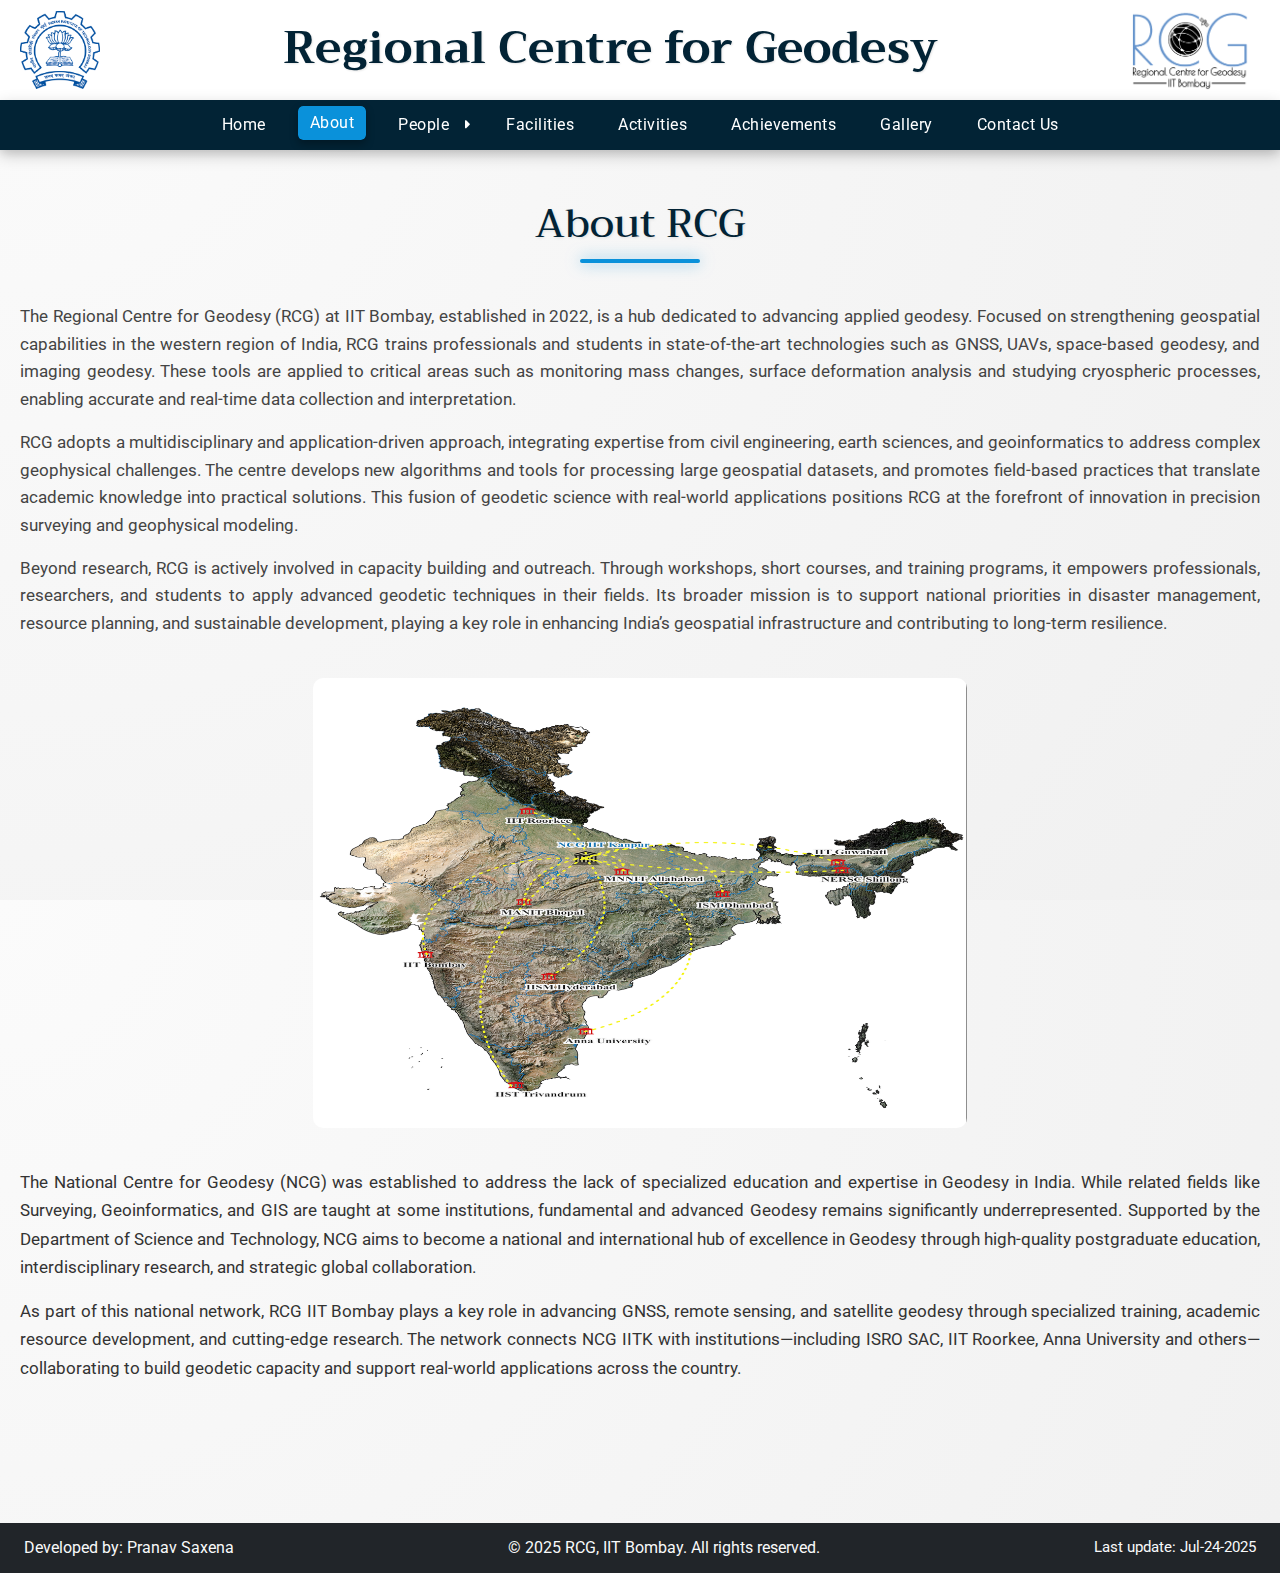
<file: about.html>
<!DOCTYPE html>
<html lang="en">
<head>
    <meta charset="utf-8">
    <meta http-equiv="X-UA-Compatible" content="IE=edge">
    <meta name="viewport" content="width=device-width, initial-scale=1">

    <link rel="stylesheet" href="https://cdnjs.cloudflare.com/ajax/libs/font-awesome/6.4.0/css/all.min.css" crossorigin="anonymous" referrerpolicy="no-referrer" />

    <link href="https://cdn.jsdelivr.net/npm/bootstrap@5.0.2/dist/css/bootstrap.min.css" rel="stylesheet" crossorigin="anonymous">

    <link rel="stylesheet" type="text/css" href="assets/css/style1.css" />

    <link rel="stylesheet" type="text/css" href="assets/css/about.css" />

    <link rel="shortcut icon" type="image/x-icon" href="assets/images/favicon.ico" />

    <link rel="stylesheet" href="https://fonts.googleapis.com/css?family=Trirong|Roboto:400,700&display=swap">

    <title>RCG | IIT Bombay - About Us</title>
</head>
<body>

<div id="navbar-placeholder"></div>

<main>
    <div class="container about-page-content-wrapper">
        <!-- About RCG Main Text -->
        <h2 class="section-heading">About RCG</h2>
        <div class="about-content-text">
            <p>
                The Regional Centre for Geodesy (RCG) at IIT Bombay, established in 2022, is a  hub dedicated to advancing applied geodesy. Focused on strengthening geospatial capabilities in the western region of India, RCG trains professionals and students in state-of-the-art technologies such as GNSS, UAVs, space-based geodesy, and imaging geodesy. These tools are applied to critical areas such as monitoring mass changes, surface deformation analysis and studying cryospheric processes, enabling accurate and real-time data collection and interpretation.
            </p>
            <p>
                RCG adopts a multidisciplinary and application-driven approach, integrating expertise from civil engineering, earth sciences, and geoinformatics to address complex geophysical challenges. The centre develops new algorithms and tools for processing large geospatial datasets, and promotes field-based practices that translate academic knowledge into practical solutions. This fusion of geodetic science with real-world applications positions RCG at the forefront of innovation in precision surveying and geophysical modeling.
            </p>
            <p>
                Beyond research, RCG is actively involved in capacity building and outreach. Through workshops, short courses, and training programs, it empowers professionals, researchers, and students to apply advanced geodetic techniques in their fields. Its broader mission is to support national priorities in disaster management, resource planning, and sustainable development, playing a key role in enhancing India’s geospatial infrastructure and contributing to long-term resilience.
            </p>
        </div>

        <!-- Origin of NCG Content -->
        <div class="origin-ncg-content">
            <img src="assets/images/indianew.png" alt="NCG IITK Network Diagram" class="origin-ncg-image">
            <div class="origin-ncg-text">
                <p>
                    The National Centre for Geodesy (NCG) was established to address the lack of specialized education and expertise in Geodesy in India. While related fields like Surveying, Geoinformatics, and GIS are taught at some institutions, fundamental and advanced Geodesy remains significantly underrepresented. Supported by the Department of Science and Technology, NCG aims to become a national and international hub of excellence in Geodesy through high-quality postgraduate education, interdisciplinary research, and strategic global collaboration. </p>
                <p> As part of this national network, RCG IIT Bombay plays a key role in advancing GNSS, remote sensing, and satellite geodesy through specialized training, academic resource development, and cutting-edge research. The network connects NCG IITK with institutions—including ISRO SAC, IIT Roorkee, Anna University and others—collaborating to build geodetic capacity and support real-world applications across the country.</p>
            </div>
        </div>

        <!-- Our Objectives Content -->
        <!-- The objectives section is commented out, as in your original file -->
    </div>
</main>

<footer class="footer bg-dark text-light">
    <div style="display: flex; justify-content: space-between; align-items: center; padding: 12px 24px; font-size: 1rem;">
        <span>Developed by: Pranav Saxena </span>
        <span>&copy; 2025 RCG, IIT Bombay. All rights reserved.</span>
        <span style="font-size: 0.95em;">Last update: Jul-24-2025</span>
    </div>
</footer>

<script src="https://cdn.jsdelivr.net/npm/bootstrap@5.0.2/dist/js/bootstrap.bundle.min.js" crossorigin="anonymous"></script>
<script src="assets/js/navbar.js"></script>

</body>
</html>
</file>
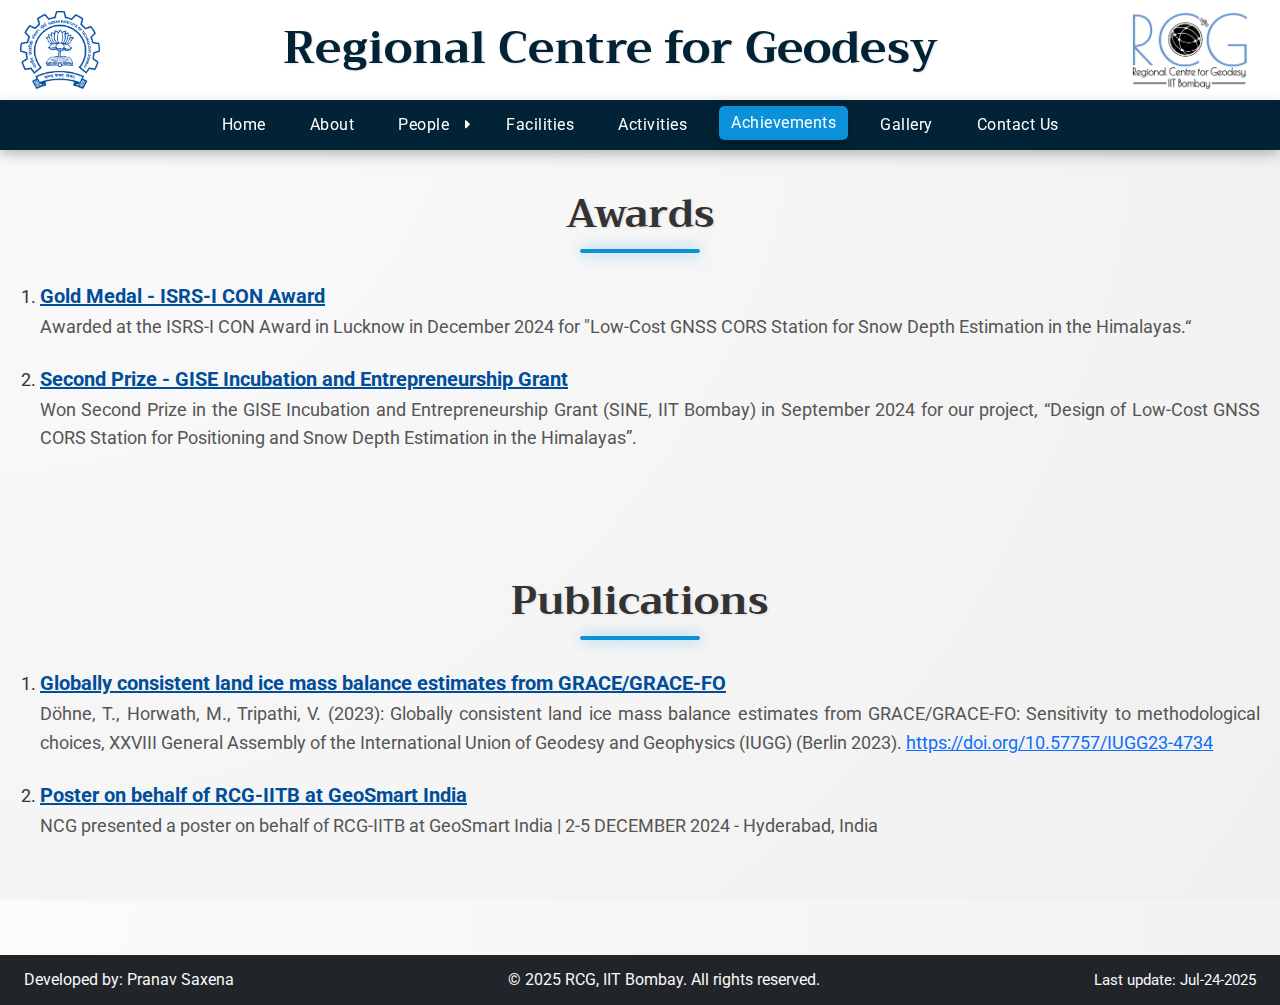
<file: achievements.html>
<!DOCTYPE html>
<html lang="en">
<head>
    <!-- Required meta tags -->
    <meta charset="utf-8">
    <meta http-equiv="X-UA-Compatible" content="IE=edge">
    <meta name="viewport" content="width=device-width, initial-scale=1">

    <!-- Font Awesome for icons -->
    <link rel="stylesheet" href="https://cdnjs.cloudflare.com/ajax/libs/font-awesome/6.4.0/css/all.min.css" crossorigin="anonymous" referrerpolicy="no-referrer" />

    <!-- Bootstrap CSS -->
    <link href="https://cdn.jsdelivr.net/npm/bootstrap@5.0.2/dist/css/bootstrap.min.css" rel="stylesheet" crossorigin="anonymous">

    <!-- Custom Global CSS -->
    <link rel="stylesheet" type="text/css" href="assets/css/style1.css" />

    <!-- Favicon -->
    <link rel="shortcut icon" type="image/x-icon" href="assets/images/favicon.ico" />

    <!-- Google Fonts -->
    <link rel="stylesheet" href="https://fonts.googleapis.com/css?family=Trirong|Roboto:400,700&display=swap">

    <title>RCG | IIT Bombay - Achievements</title>

    <style>
        /* A simple style block to clean up the look */
        .achievements-section {
            padding: 50px 0;
        }

        .section-heading {
            text-align: center;
            margin-bottom: 30px;
            font-family: 'Trirong', serif;
            font-weight: 700;
            color: #333;
        }

        /* Styling for the numbered list itself */
        .achievements-list {
            list-style-type: decimal; /* Ensures numbering */
            padding-left: 20px;
        }

        .achievements-list li {
            margin-bottom: 25px; /* Spacing between each point */
            font-size: 1.1rem;
            line-height: 1.6;
        }

        /* Styling the titles within the list points */
        .achievement-title {
            font-size: 1.25rem;
            font-weight: 700;
            color: #004d99; /* A blue color for the title */
            margin-bottom: 5px;
            text-decoration: underline; /* Underline to make it stand out */
        }

        /* Styling for the description text */
        .achievement-description {
            margin-bottom: 0;
            color: #555;
            font-family: 'Roboto', sans-serif;
            text-align: justify;
        }
    </style>
</head>
<body>

<!-- Navbar will be loaded here by JavaScript -->
<div id="navbar-placeholder"></div>

<main>
    <section class="achievements-section">
        <div class="container">
            <h2 class="section-heading">Awards</h2>
            <ol class="achievements-list">
                <li>
                    <h3 class="achievement-title">Gold Medal - ISRS-I CON Award</h3>
                    <p class="achievement-description">Awarded at the ISRS-I CON Award in Lucknow in December 2024 for "Low-Cost GNSS CORS Station for Snow Depth Estimation in the Himalayas.“</p>
                </li>
                <li>
                    <h3 class="achievement-title">Second Prize - GISE Incubation and Entrepreneurship Grant</h3>
                    <p class="achievement-description">Won Second Prize in the GISE Incubation and Entrepreneurship Grant (SINE, IIT Bombay) in September 2024 for our project, “Design of Low-Cost GNSS CORS Station for Positioning and Snow Depth Estimation in the Himalayas”.</p>
                </li>
            </ol>
        </div>
    </section>

    <section class="achievements-section">
        <div class="container">
            <h2 class="section-heading">Publications</h2>
            <ol class="achievements-list">
                <li>
                    <h3 class="achievement-title">Globally consistent land ice mass balance estimates from GRACE/GRACE-FO</h3>
                    <p class="achievement-description">Döhne, T., Horwath, M., Tripathi, V. (2023): Globally consistent land ice mass balance estimates from GRACE/GRACE-FO: Sensitivity to methodological choices, XXVIII General Assembly of the International Union of Geodesy and Geophysics (IUGG) (Berlin 2023). <a href="https://doi.org/10.57757/IUGG23-4734" target="_blank">https://doi.org/10.57757/IUGG23-4734</a></p>
                </li>
                <li>
                    <h3 class="achievement-title">Poster on behalf of RCG-IITB at GeoSmart India</h3>
                    <p class="achievement-description">NCG presented a poster on behalf of RCG-IITB at GeoSmart India | 2-5 DECEMBER 2024 - Hyderabad, India</p>
                </li>
            </ol>
        </div>
    </section>
</main>

<footer class="footer bg-dark text-light">
    <div style="display: flex; justify-content: space-between; align-items: center; padding: 12px 24px; font-size: 1rem;">
        <span>Developed by: Pranav Saxena </span>
        <span>&copy; 2025 RCG, IIT Bombay. All rights reserved.</span>
        <span style="font-size: 0.95em;">Last update: Jul-24-2025</span>
    </div>
</footer>

<!-- Bootstrap Bundle with Popper -->
<script src="https://cdn.jsdelivr.net/npm/bootstrap@5.0.2/dist/js/bootstrap.bundle.min.js" crossorigin="anonymous"></script>
<!-- Link to your navbar.js script for modular header -->
<script src="assets/js/navbar.js"></script>

</body>
</html>
</file>
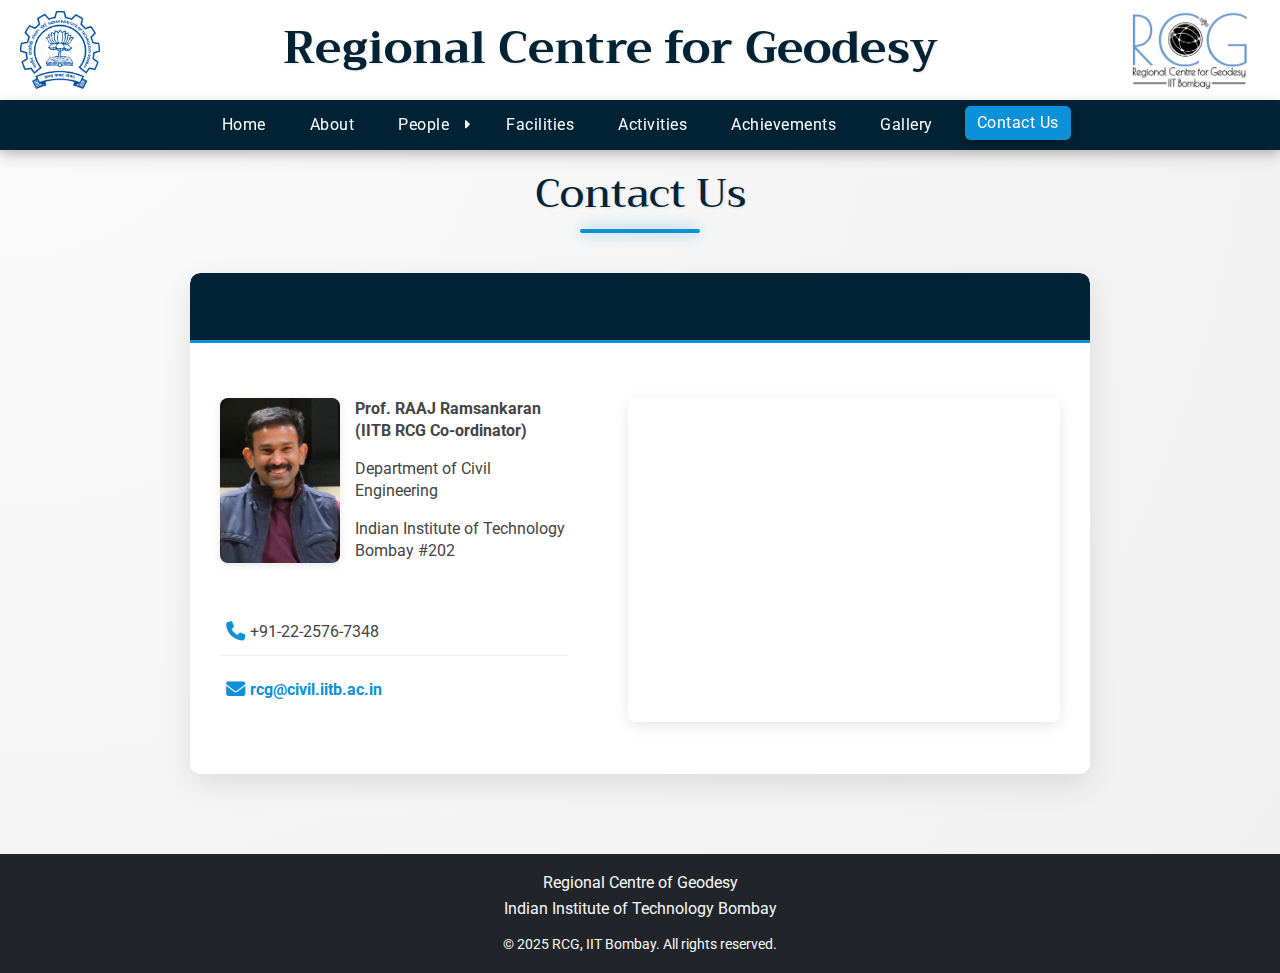
<file: contact.html>
<!DOCTYPE html>
<html lang="en">
<head>
    <!-- Required meta tags -->
    <meta charset="utf-8">
    <meta http-equiv="X-UA-Compatible" content="IE=edge">
    <meta name="viewport" content="width=device-width, initial-scale=1">

    <!-- Font Awesome for icons -->
    <link rel="stylesheet" href="https://cdnjs.cloudflare.com/ajax/libs/font-awesome/6.4.0/css/all.min.css" crossorigin="anonymous" referrerpolicy="no-referrer" />

    <!-- Bootstrap CSS -->
    <link href="https://cdn.jsdelivr.net/npm/bootstrap@5.0.2/dist/css/bootstrap.min.css" rel="stylesheet" crossorigin="anonymous">

    <!-- Custom Global CSS -->
    <link rel="stylesheet" type="text/css" href="assets/css/style1.css" />

    <!-- Contact Page Specific CSS (using about.css as per your current link) -->
    <link rel="stylesheet" type="text/css" href="assets/css/about.css" />

    <!-- Favicon -->
    <link rel="shortcut icon" type="image/x-icon" href="assets/images/favicon.ico" />

    <!-- Google Fonts -->
    <link rel="stylesheet" href="https://fonts.googleapis.com/css?family=Trirong|Roboto:400,700&display=swap">

    <title>RCG | IIT Bombay - Contact Us</title>
</head>
<body>

<!-- Navbar will be loaded here by JavaScript -->
<div id="navbar-placeholder"></div>

<main>
    <div class="container content-section">
        <h2 class="section-heading">Contact Us</h2>

        <!-- Combined Contact and Location Card -->
        <div class="card-item contact-combined-card">
            <div class="card-header-wrapper">
            </div>
            <div class="welcome-content-body contact-combined-content">
                <!-- Professor Details and Contact Info -->
                <div class="contact-details-section">
                    <div class="prof-details-row">
                        <div class="prof-contact-photo-wrapper">
                            <img src="assets/images/ProfPic.jpg" alt="Prof. RAAJ Ramsankaran" class="contact-profile-pic">
                        </div>
                        <div class="prof-details-text">
                            <p class="contact-text"><b><span class="wtk-links">Prof. RAAJ Ramsankaran (IITB RCG Co-ordinator)</span></b></p>
                            <p class="contact-text">Department of Civil Engineering</p>
                            <p class="contact-text">Indian Institute of Technology Bombay #202</p>
                        </div>
                    </div>

                    <table class="contact-table">
                        <tbody>
                            <tr>
                                <td class="contact-icon"><em class="fa fa-phone"></em></td>
                                <td class="contact-text"> +91-22-2576-7348</td>
                            </tr>
                            <tr>
                                <td class="contact-icon"><i class="fa fa-envelope"></i></td>
                                <td class="contact-text"><a href="mailto:rcg@civil.iitb.ac.in">rcg@civil.iitb.ac.in</a></td>
                            </tr>
                        </tbody>
                    </table>
                </div>

                <!-- Location Map -->
                <div class="contact-map-section">
                    <div class="map-container">
                        <div class="gmap_canvas">
                            <iframe class="gmap_iframe" frameborder="0" scrolling="no" marginheight="0" marginwidth="0" src="https://maps.google.com/maps?width=100%25&amp;height=600&amp;hl=en&amp;q=iit bombay civil engineering department&amp;t=&amp;z=14&amp;ie=UTF8&amp;iwloc=B&amp;output=embed"></iframe>
                        </div>
                    </div>
                </div>
            </div>
        </div>
    </div>
</main>

<footer class="footer bg-dark text-light">
    <div class="container text-center py-3">
        <p class="mb-0">Regional Centre of Geodesy</p>
        <p class="mb-0">Indian Institute of Technology Bombay</p>
        <p class="mb-0 mt-2"><small>&copy; 2025 RCG, IIT Bombay. All rights reserved.</small></p>
    </div>
</footer>

<!-- Bootstrap Bundle with Popper -->
<script src="https://cdn.jsdelivr.net/npm/bootstrap@5.0.2/dist/js/bootstrap.bundle.min.js" crossorigin="anonymous"></script>
<!-- Link to your navbar.js script for modular header -->
<script src="assets/js/navbar.js"></script>
<link rel="stylesheet" type="text/css" href="assets/css/contact.css" />

</body>
</html>
</file>
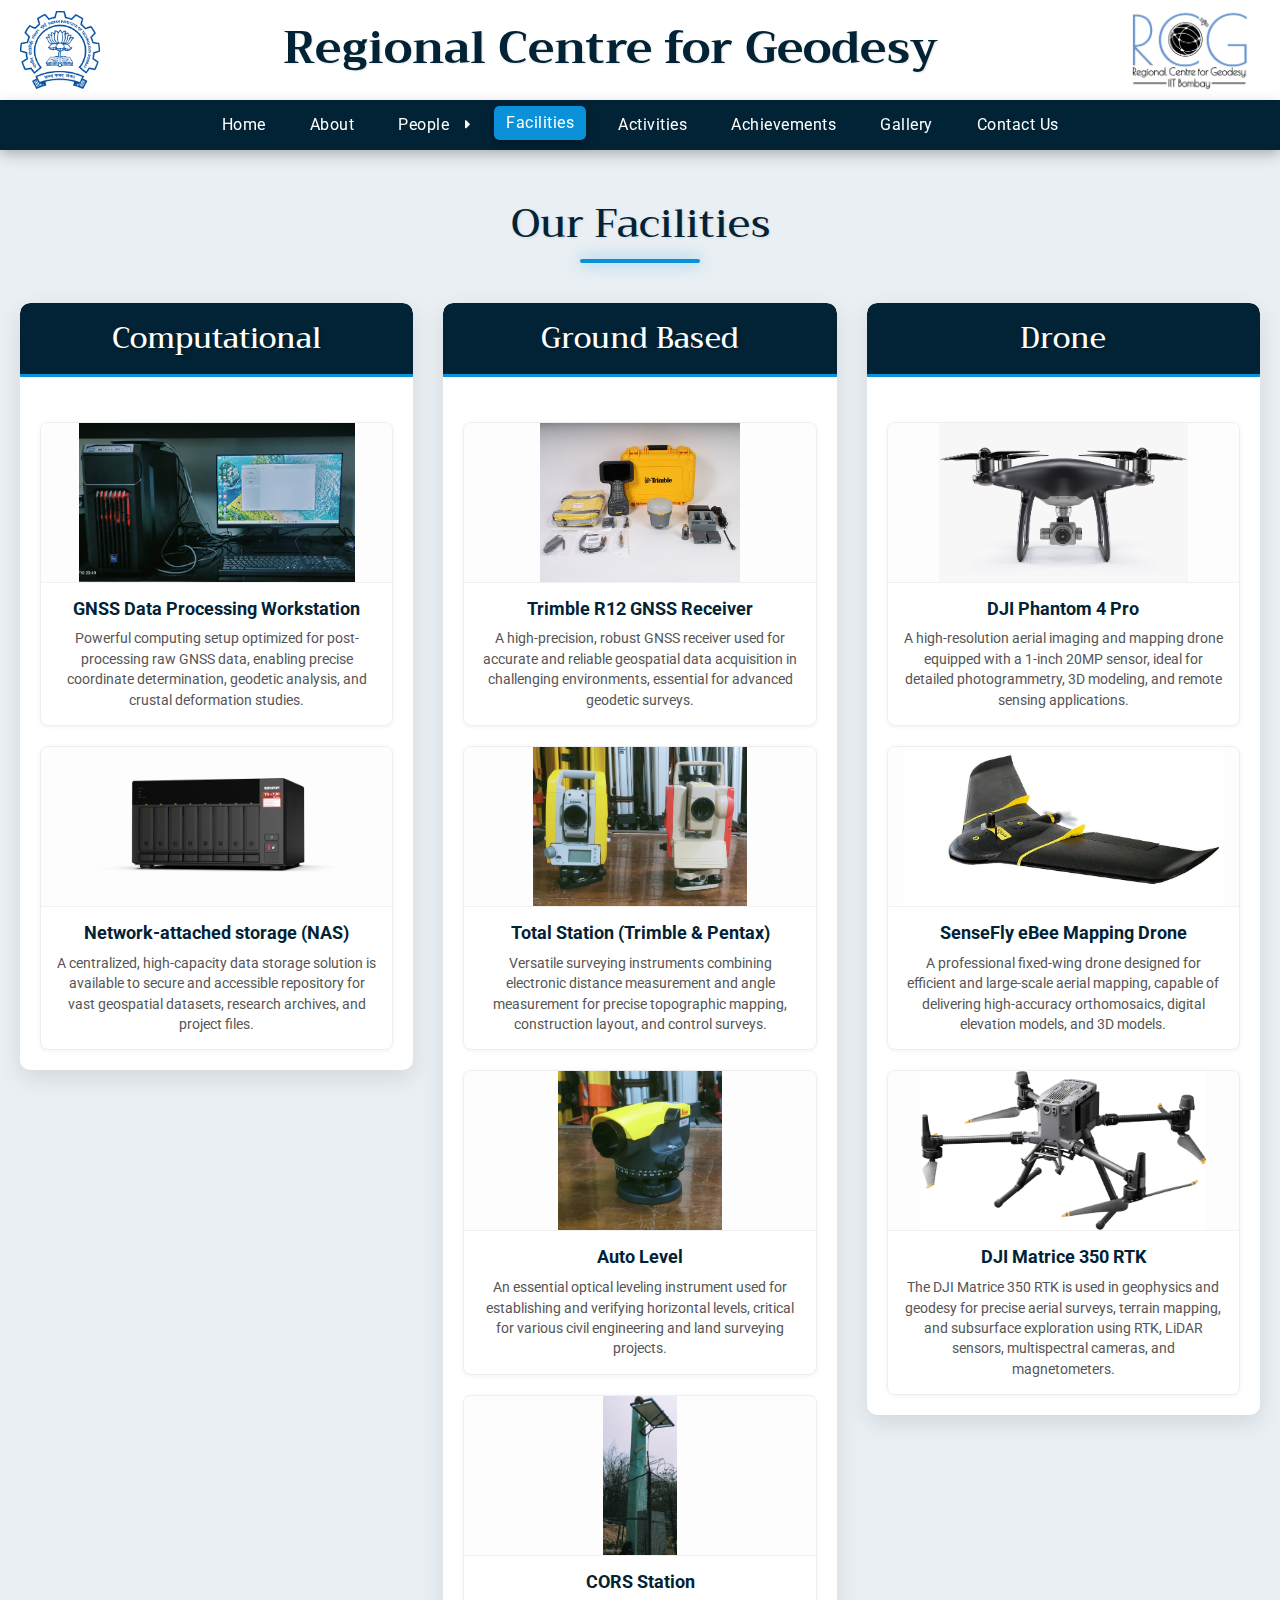
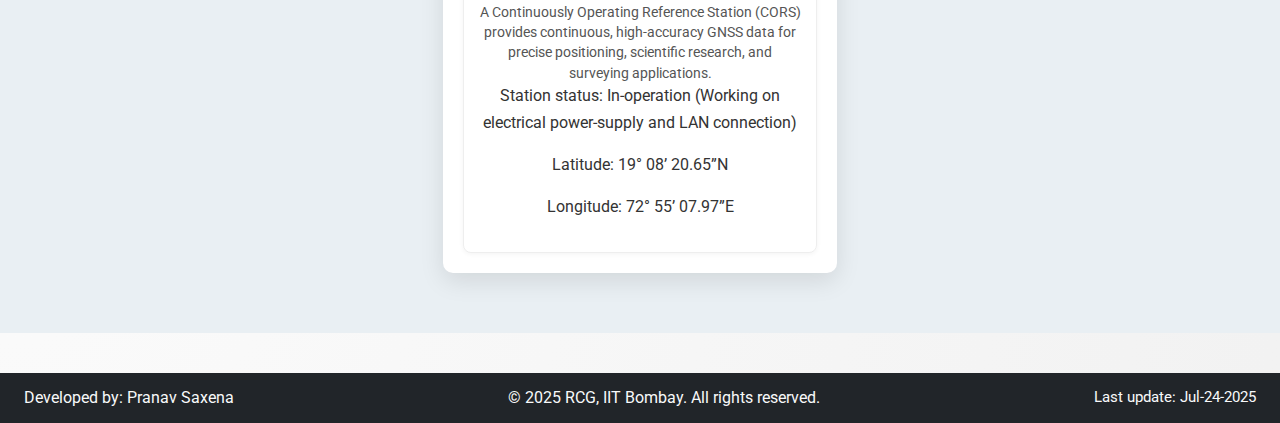
<file: facility.html>
<!DOCTYPE html>
<html lang="en">
<head>
    <!-- Required meta tags -->
    <meta charset="utf-8">
    <meta http-equiv="X-UA-Compatible" content="IE=edge">
    <meta name="viewport" content="width=device-width, initial-scale=1">

    <!-- Font Awesome for icons -->
    <link rel="stylesheet" href="https://cdnjs.cloudflare.com/ajax/libs/font-awesome/6.4.0/css/all.min.css" crossorigin="anonymous" referrerpolicy="no-referrer" />

    <!-- Bootstrap CSS -->
    <link href="https://cdn.jsdelivr.net/npm/bootstrap@5.0.2/dist/css/bootstrap.min.css" rel="stylesheet" crossorigin="anonymous">

    <!-- Custom Global CSS (must load first for shared styles) -->
    <link rel="stylesheet" type="text/css" href="assets/css/style1.css" />

    <!-- Facilities Page Specific CSS (loads after global CSS) -->
    <link rel="stylesheet" type="text/css" href="assets/css/facility.css" />

    <!-- Favicon -->
    <link rel="shortcut icon" type="image/x-icon" href="assets/images/favicon.ico" />

    <!-- Google Fonts -->
    <link rel="stylesheet" href="https://fonts.googleapis.com/css?family=Trirong|Roboto:400,700&display=swap">

    <title>RCG | IIT Bombay - Facilities</title>
</head>
<body>

<!-- Navbar will be loaded here by JavaScript -->
<div id="navbar-placeholder"></div>

<main>
    <!-- Facilities Section - Full Breadth -->
    <section class="facility-section">
        <div class="container">
            <h2 class="section-heading">Our Facilities</h2>

            <div class="main-facilities-container">
                <!-- Computational Column -->
                <div class="card-item facility-main-column computational-column">
                    <div class="card-header-wrapper">
                        <h2>Computational</h2>
                    </div>
                    <div class="column-content-body">
                        <div class="facility-item">
                            <img src="assets/images/cloudstation.jpg" alt="GNSS Data Processing Workstation" class="facility-image">
                            <div class="facility-info">
                                <h4 class="facility-title">GNSS Data Processing Workstation</h4>
                                <p class="image-caption">Powerful computing setup optimized for post-processing raw GNSS data, enabling precise coordinate determination, geodetic analysis, and crustal deformation studies.</p>
                            </div>
                        </div>
                        <div class="facility-item">
                            <img src="assets/images/nas.png" alt="Network-attached storage (NAS)" class="facility-image">
                            <div class="facility-info">
                                <h4 class="facility-title">Network-attached storage (NAS)</h4>
                                <p class="image-caption">A centralized, high-capacity data storage solution is available to secure and accessible repository for vast geospatial datasets, research archives, and project files.</p>
                            </div>
                        </div>
                        
                        
                    </div>
                </div>

                <!-- Ground Based Column (Promoted) -->
                <div class="card-item facility-main-column ground-based-column">
                    <div class="card-header-wrapper"> <!-- MODIFIED: Use main header wrapper -->
                        <h2>Ground Based</h2>
                    </div>
                    <div class="column-content-body"> <!-- MODIFIED: Direct content body -->
                        <div class="facility-item">
                            <img src="assets/images/trimbler12.jpg" alt="Trimble R12 GNSS Receiver" class="facility-image">
                            <div class="facility-info">
                                <h4 class="facility-title">Trimble R12 GNSS Receiver</h4>
                                <p class="image-caption">A high-precision, robust GNSS receiver used for accurate and reliable geospatial data acquisition in challenging environments, essential for advanced geodetic surveys.</p>
                            </div>
                        </div>
                        <div class="facility-item">
                            <img src="assets/images/pentaxs.jpg" alt="Total Station (Trimble & Pentax)" class="facility-image">
                            <div class="facility-info">
                                <h4 class="facility-title">Total Station (Trimble & Pentax)</h4>
                                <p class="image-caption">Versatile surveying instruments combining electronic distance measurement and angle measurement for precise topographic mapping, construction layout, and control surveys.</p>
                            </div>
                        </div>
                        <div class="facility-item">
                            <img src="assets/images/autolevel.jpg" alt="Auto Level" class="facility-image">
                            <div class="facility-info">
                                <h4 class="facility-title">Auto Level</h4>
                                <p class="image-caption">An essential optical leveling instrument used for establishing and verifying horizontal levels, critical for various civil engineering and land surveying projects.</p>
                            </div>
                        </div>
                        <div class="facility-item">
                            <img src="assets/images/corsnew.jpeg" alt="CORS Station" class="facility-image">
                            <div class="facility-info">
                                <h4 class="facility-title">CORS Station</h4>
                                <p class="image-caption">A Continuously Operating Reference Station (CORS) provides continuous, high-accuracy GNSS data for precise positioning, scientific research, and surveying applications.</p>
                                   <p> Station status:  In-operation (Working on electrical power-supply and LAN connection) </p>
                                     <p> Latitude: 19° 08’ 20.65”N  </p>
                                    Longitude: 72° 55’ 07.97”E 
                                </p>
                            </div>
                        </div>
                    </div>
                </div>

                <!-- Drone Column (now contains Airborne content) -->
                <div class="card-item facility-main-column drone-column">
                    <div class="card-header-wrapper">
                        <h2>Drone</h2>
                    </div>
                    <div class="column-content-body">
                        <!-- Moved Airborne content here -->
                        <div class="facility-item">
                            <img src="assets/images/djiphantom4.jpg" alt="DJI Phantom 4 Pro" class="facility-image">
                            <div class="facility-info">
                                <h4 class="facility-title">DJI Phantom 4 Pro</h4>
                                <p class="image-caption">A high-resolution aerial imaging and mapping drone equipped with a 1-inch 20MP sensor, ideal for detailed photogrammetry, 3D modeling, and remote sensing applications.</p>
                            </div>
                        </div>
                        <div class="facility-item">
                            <img src="assets/images/senseFlyeBee.jpg" alt="SenseFly eBee Mapping Drone" class="facility-image">
                            <div class="facility-info">
                                <h4 class="facility-title">SenseFly eBee Mapping Drone</h4>
                                <p class="image-caption">A professional fixed-wing drone designed for efficient and large-scale aerial mapping, capable of delivering high-accuracy orthomosaics, digital elevation models, and 3D models.</p>
                            </div>
                        </div>
                        <div class="facility-item">
                            <img src="assets/images/dji-350.jpg" alt="Dji Lidar" class="facility-image">
                            <div class="facility-info">
                                <h4 class="facility-title">DJI Matrice 350 RTK</h4>
                                <p class="image-caption">The DJI Matrice 350 RTK is used in geophysics and geodesy for precise aerial surveys, terrain mapping, and subsurface exploration using RTK, LiDAR sensors, multispectral cameras, and magnetometers.</p>
                            </div>
                        </div>
                    </div>
                </div>
            </div>
        </div>
    </section>
</main>

<footer class="footer bg-dark text-light">
    <div style="display: flex; justify-content: space-between; align-items: center; padding: 12px 24px; font-size: 1rem;">
        <span>Developed by: Pranav Saxena </span>
        <span>&copy; 2025 RCG, IIT Bombay. All rights reserved.</span>
        <span style="font-size: 0.95em;">Last update: Jul-24-2025</span>
    </div>
</footer>

<!-- Bootstrap Bundle with Popper -->
<script src="https://cdn.jsdelivr.net/npm/bootstrap@5.0.2/dist/js/bootstrap.bundle.min.js" crossorigin="anonymous"></script>
<!-- Link to your navbar.js script for modular header -->
<script src="assets/js/navbar.js"></script>
<!-- Link to the new external facility-modal.js script -->
<script src="assets/js/facility-modal.js"></script>

</body>
</html>
</file>
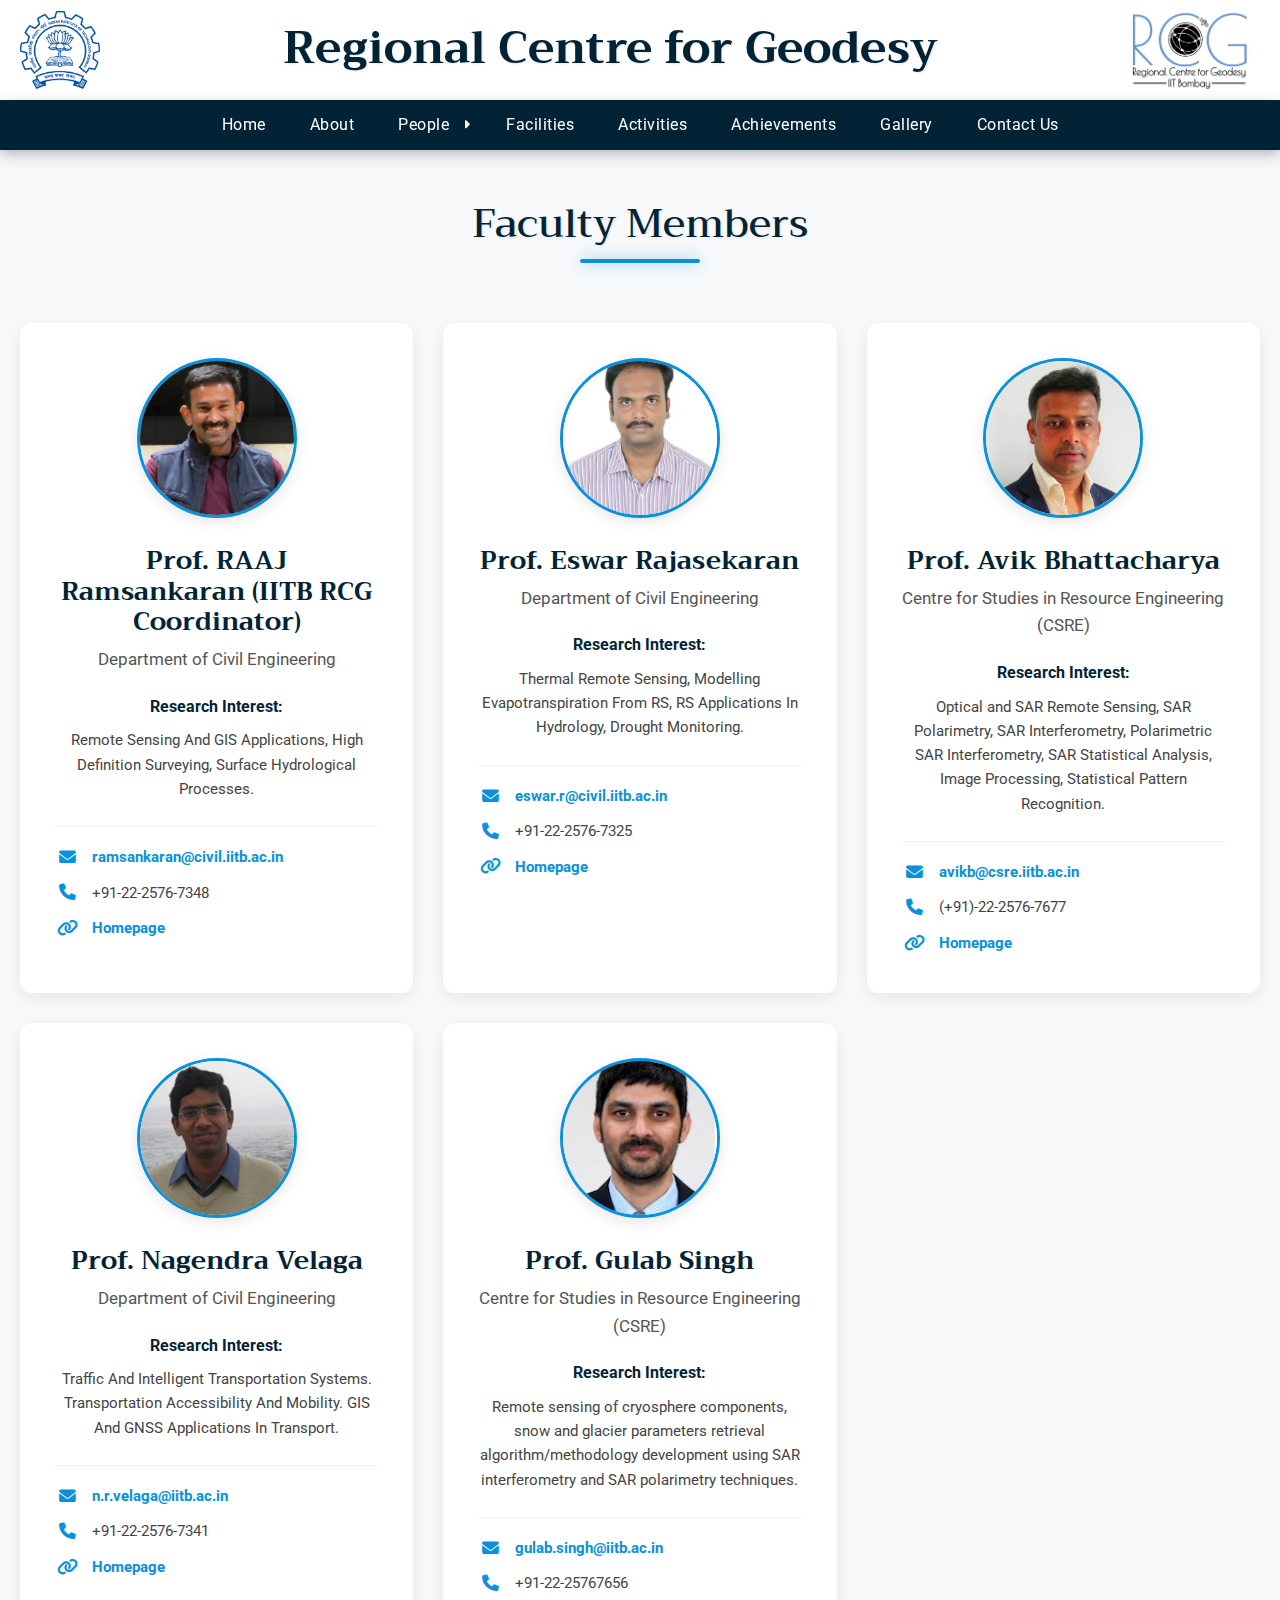
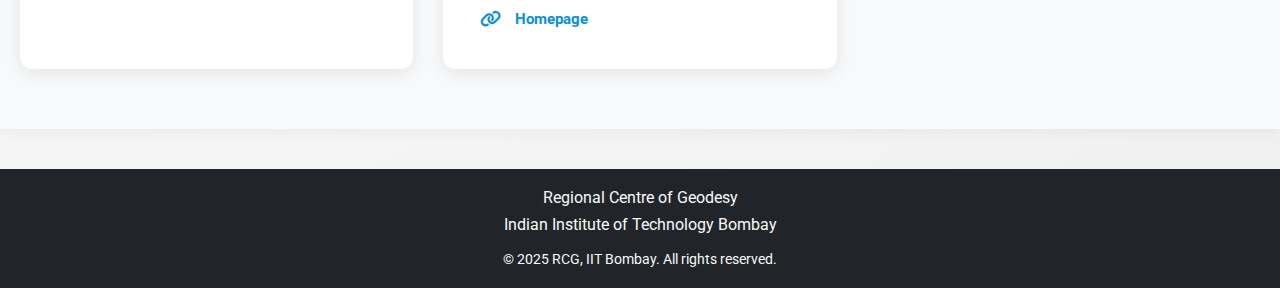
<file: faculty.html>
<!DOCTYPE html>
<html lang="en">
<head>
    <!-- Required meta tags -->
    <meta charset="utf-8">
    <meta http-equiv="X-UA-Compatible" content="IE=edge">
    <meta name="viewport" content="width=device-width, initial-scale=1">

    <!-- Font Awesome for icons -->
    <link rel="stylesheet" href="https://cdnjs.cloudflare.com/ajax/libs/font-awesome/6.4.0/css/all.min.css" crossorigin="anonymous" referrerpolicy="no-referrer" />

    <!-- Bootstrap CSS -->
    <link href="https://cdn.jsdelivr.net/npm/bootstrap@5.0.2/dist/css/bootstrap.min.css" rel="stylesheet" crossorigin="anonymous">

    <!-- Custom Global CSS (must load first for shared styles) -->
    <link rel="stylesheet" type="text/css" href="assets/css/style1.css" />

    <!-- NEW: Faculty Page Specific CSS -->
    <link rel="stylesheet" type="text/css" href="assets/css/faculty.css" />

    <!-- Favicon -->
    <link rel="shortcut icon" type="image/x-icon" href="assets/images/favicon.ico" />

    <!-- Google Fonts -->
    <link rel="stylesheet" href="https://fonts.googleapis.com/css?family=Trirong|Roboto:400,700&display=swap">

    <title>RCG | IIT Bombay - Faculty</title>
</head>
<body>

<!-- Navbar will be loaded here by JavaScript -->
<div id="navbar-placeholder"></div>

<main>
    <!-- Faculty Section - Full Breadth -->
    <section class="faculty-section">
        <div class="container">
            <h2 class="section-heading">Faculty Members</h2>
            <div class="faculty-grid">

                <!-- Faculty Member 1: Prof. RAAJ Ramsankaran -->
                <div class="faculty-member-card">
                    <div class="faculty-image-wrapper">
                        <img src="assets/images/ProfPic.jpg" alt="Prof. RAAJ Ramsankaran" class="faculty-image">
                    </div>
                    <div class="faculty-content">
                        <p class="faculty-name">Prof. RAAJ Ramsankaran (IITB RCG Coordinator)</p>
                        <span class="faculty-department">Department of Civil Engineering</span>
                        <strong class="research-interest-heading">Research Interest:</strong>
                        <p class="research-interests">
                            Remote Sensing And GIS Applications, High Definition Surveying, Surface Hydrological Processes.
                        </p>
                        <div class="contact-info">
                            <span><em class="fa fa-envelope"></em> <a href="mailto:ramsankaran@civil.iitb.ac.in">ramsankaran@civil.iitb.ac.in</a></span>
                            <span><em class="fa fa-phone"></em> +91-22-2576-7348</span>
                            <span><em class="fa fa-link"></em> <a href="https://www.civil.iitb.ac.in/~ramsankaran/index.html" target="_blank" rel="noopener">Homepage</a></span>
                        </div>
                    </div>
                </div>

                <!-- Faculty Member 2: Prof. Eswar Rajasekaran -->
                <div class="faculty-member-card">
                    <div class="faculty-image-wrapper">
                        <img src="assets/images/eswarsir.jpeg" alt="Prof. Eswar Rajasekaran" class="faculty-image">
                    </div>
                    <div class="faculty-content">
                        <p class="faculty-name">Prof. Eswar Rajasekaran</p>
                        <span class="faculty-department">Department of Civil Engineering</span>
                        <strong class="research-interest-heading">Research Interest:</strong>
                        <p class="research-interests">
                            Thermal Remote Sensing, Modelling Evapotranspiration From RS, RS Applications In Hydrology, Drought Monitoring.
                        </p>
                        <div class="contact-info">
                            <span><em class="fa fa-envelope"></em> <a href="mailto:eswar.r@civil.iitb.ac.in">eswar.r@civil.iitb.ac.in</a></span>
                            <span><em class="fa fa-phone"></em> +91-22-2576-7325</span>
                            <span><em class="fa fa-link"></em> <a href="https://sites.google.com/site/erajaseka/welcome?authuser=0" target="_blank" rel="noopener">Homepage</a></span>
                        </div>
                    </div>
                </div>

                <!-- Faculty Member 3: Prof. Avik Bhattacharya -->
                <div class="faculty-member-card">
                    <div class="faculty-image-wrapper">
                        <img src="assets/images/avik.jpg" alt="Prof. Avik Bhattacharya" class="faculty-image">
                    </div>
                    <div class="faculty-content">
                        <p class="faculty-name">Prof. Avik Bhattacharya</p>
                        <span class="faculty-department">Centre for Studies in Resource Engineering (CSRE)</span>
                        <strong class="research-interest-heading">Research Interest:</strong>
                        <p class="research-interests">
                            Optical and SAR Remote Sensing, SAR Polarimetry, SAR Interferometry, Polarimetric SAR Interferometry, SAR Statistical Analysis, Image Processing, Statistical Pattern Recognition.
                        </p>
                        <div class="contact-info">
                            <span><em class="fa fa-envelope"></em> <a href="mailto:avikb@csre.iitb.ac.in">avikb@csre.iitb.ac.in</a></span>
                            <span><em class="fa fa-phone"></em> (+91)-22-2576-7677</span>
                            <span><em class="fa fa-link"></em> <a href="http://www.mrslab.in/Avik/" target="_blank" rel="noopener">Homepage</a></span>
                        </div>
                    </div>
                </div>

                <!-- Faculty Member 4: Prof. Nagendra Velaga -->
                <div class="faculty-member-card">
                    <div class="faculty-image-wrapper">
                        <img src="assets/images/nagendravelaga.png" alt="Prof. Nagendra Velaga" class="faculty-image">
                    </div>
                    <div class="faculty-content">
                        <p class="faculty-name">Prof. Nagendra Velaga</p>
                        <span class="faculty-department">Department of Civil Engineering</span>
                        <strong class="research-interest-heading">Research Interest:</strong>
                        <p class="research-interests">
                            Traffic And Intelligent Transportation Systems. Transportation Accessibility And Mobility. GIS And GNSS Applications In Transport.
                        </p>
                        <div class="contact-info">
                            <span><em class="fa fa-envelope"></em> <a href="mailto:n.r.velaga@iitb.ac.in">n.r.velaga@iitb.ac.in</a></span>
                            <span><em class="fa fa-phone"></em> +91-22-2576-7341</span>
                            <span><em class="fa fa-link"></em> <a href="https://www.civil.iitb.ac.in/~velaga/" target="_blank" rel="noopener">Homepage</a></span>
                        </div>
                    </div>
                </div>

                <!-- Faculty Member 5: Prof. Gulab Singh -->
                <div class="faculty-member-card">
                    <div class="faculty-image-wrapper">
                        <img src="assets/images/gulab.jpg" alt="Prof. Gulab Singh" class="faculty-image">
                    </div>
                    <div class="faculty-content">
                        <p class="faculty-name">Prof. Gulab Singh</p>
                        <span class="faculty-department">Centre for Studies in Resource Engineering (CSRE)</span>
                        <strong class="research-interest-heading">Research Interest:</strong>
                        <p class="research-interests">
                            Remote sensing of cryosphere components, snow and glacier parameters retrieval algorithm/methodology development using SAR interferometry and SAR polarimetry techniques.
                        </p>
                        <div class="contact-info">
                            <span><em class="fa fa-envelope"></em> <a href="mailto:gulab.singh@iitb.ac.in">gulab.singh@iitb.ac.in</a></span>
                            <span><em class="fa fa-phone"></em> +91-22-25767656</span>
                            <span><em class="fa fa-link"></em> <a href="https://www.csre.iitb.ac.in/gulab/" target="_blank" rel="noopener">Homepage</a></span>
                        </div>
                    </div>
                </div>

            </div>
        </div>
    </section>
</main>

<footer class="footer bg-dark text-light">
    <div class="container text-center py-3">
        <p class="mb-0">Regional Centre of Geodesy</p>
        <p class="mb-0">Indian Institute of Technology Bombay</p>
        <p class="mb-0 mt-2"><small>&copy; 2025 RCG, IIT Bombay. All rights reserved.</small></p>
    </div>
</footer>

<!-- Bootstrap Bundle with Popper -->
<script src="https://cdn.jsdelivr.net/npm/bootstrap@5.0.2/dist/js/bootstrap.bundle.min.js" crossorigin="anonymous"></script>
<!-- Link to your navbar.js script for modular header -->
<script src="assets/js/navbar.js"></script>

</body>
</html>
</file>
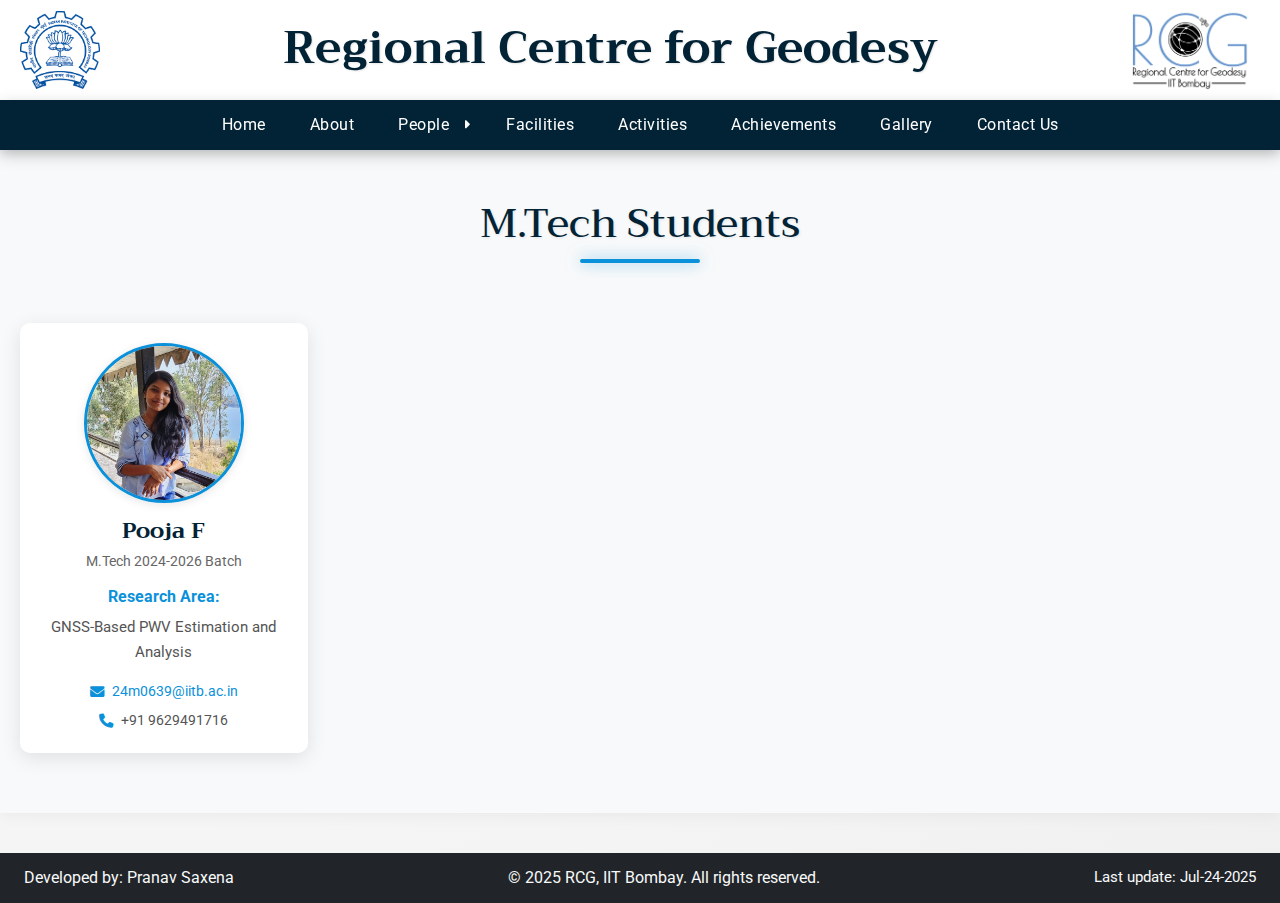
<file: m-tech-student.html>
<!DOCTYPE html>
<html lang="en">
<head>
    <!-- Required meta tags -->
    <meta charset="utf-8">
    <meta http-equiv="X-UA-Compatible" content="IE=edge">
    <meta name="viewport" content="width=device-width, initial-scale=1">

    <!-- Font Awesome for icons -->
    <link rel="stylesheet" href="https://cdnjs.cloudflare.com/ajax/libs/font-awesome/6.4.0/css/all.min.css" crossorigin="anonymous" referrerpolicy="no-referrer" />

    <!-- Bootstrap CSS -->
    <link href="https://cdn.jsdelivr.net/npm/bootstrap@5.0.2/dist/css/bootstrap.min.css" rel="stylesheet" crossorigin="anonymous">

    <!-- Custom Global CSS (must load first for shared styles) -->
    <link rel="stylesheet" type="text/css" href="assets/css/style1.css" />

    <!-- NEW: M.Tech Students Page Specific CSS -->
    <link rel="stylesheet" type="text/css" href="assets/css/mtech.css" />

    <!-- Favicon -->
    <link rel="shortcut icon" type="image/x-icon" href="assets/images/favicon.ico" />

    <!-- Google Fonts -->
    <link rel="stylesheet" href="https://fonts.googleapis.com/css?family=Trirong|Roboto:400,700&display=swap">

    <title>RCG | IIT Bombay - M.Tech Students</title>
</head>
<body>

<!-- Navbar will be loaded here by JavaScript -->
<div id="navbar-placeholder"></div>

<main>
    <!-- M.Tech Students Section - Full Breadth -->
    <section class="mtech-students-section">
        <div class="container">
            <h2 class="section-heading">M.Tech Students</h2>
            <div class="mtech-students-grid">

                <!-- M.Tech Student 1: Placeholder -->
                <div class="mtech-student-card">
                    <div class="mtech-student-image-wrapper">
                        <!-- Use a generic placeholder image or actual student photo if available -->
                        <img src="assets/images/pooja.jpeg" alt="M.Tech Student Name" class="mtech-student-image">
                    </div>
                    <div class="mtech-student-content">
                        <p class="mtech-student-name">Pooja F</p>
                        <span class="mtech-student-batch">M.Tech 2024-2026 Batch</span>
                        <strong class="research-area-heading">Research Area:</strong>
                        <p class="research-interest-heading"> GNSS-Based PWV Estimation and Analysis</p>
                        <div class="contact-info">
                            <span><em class="fa fa-envelope"></em> <a href="mailto:student1@iitb.ac.in">24m0639@iitb.ac.in</a></span>
                            <span><em class="fa fa-phone"></em> +91 9629491716</span>
                        </div>
                    </div>
                </div>

                <!-- M.Tech Student 2: Placeholder 
                <div class="mtech-student-card">
                    <div class="mtech-student-image-wrapper">
                        <img src="https://placehold.co/160x160/cccccc/333333?text=Student" alt="M.Tech Student Name" class="mtech-student-image">
                    </div>
                    <div class="mtech-student-content">
                        <p class="mtech-student-name">Student Name Two</p>
                        <span class="mtech-student-batch">M.Tech 2024-2026 Batch</span>
                        <strong class="research-interest-heading">Research Area:</strong>
                        <div class="contact-info">
                            <span><em class="fa fa-envelope"></em> <a href="mailto:student2@iitb.ac.in">student2@iitb.ac.in</a></span>
                            <span><em class="fa fa-phone"></em> +91-XXXX-XXXXXX</span>
                        </div>
                    </div>
                </div>

                 M.Tech Student 3: Placeholder 
                <div class="mtech-student-card">
                    <div class="mtech-student-image-wrapper">
                        <img src="https://placehold.co/160x160/cccccc/333333?text=Student" alt="M.Tech Student Name" class="mtech-student-image">
                    </div>
                    <div class="mtech-student-content">
                        <p class="mtech-student-name">Student Name Three</p>
                        <span class="mtech-student-batch">M.Tech 2024-2026 Batch</span>
                        <strong class="research-interest-heading">Research Area:</strong>
                        <div class="contact-info">
                            <span><em class="fa fa-envelope"></em> <a href="mailto:student3@iitb.ac.in">student3@iitb.ac.in</a></span>
                            <span><em class="fa fa-phone"></em> +91-XXXX-XXXXXX</span>
                        </div>
                    </div>
                </div>

                 -->

            </div>
        </div>
    </section>
</main>

<footer class="footer bg-dark text-light">
    <div style="display: flex; justify-content: space-between; align-items: center; padding: 12px 24px; font-size: 1rem;">
        <span>Developed by: Pranav Saxena </span>
        <span>&copy; 2025 RCG, IIT Bombay. All rights reserved.</span>
        <span style="font-size: 0.95em;">Last update: Jul-24-2025</span>
    </div>
</footer>

<!-- Bootstrap Bundle with Popper -->
<script src="https://cdn.jsdelivr.net/npm/bootstrap@5.0.2/dist/js/bootstrap.bundle.min.js" crossorigin="anonymous"></script>
<!-- Link to your navbar.js script for modular header -->
<script src="assets/js/navbar.js"></script>

</body>
</html>
</file>
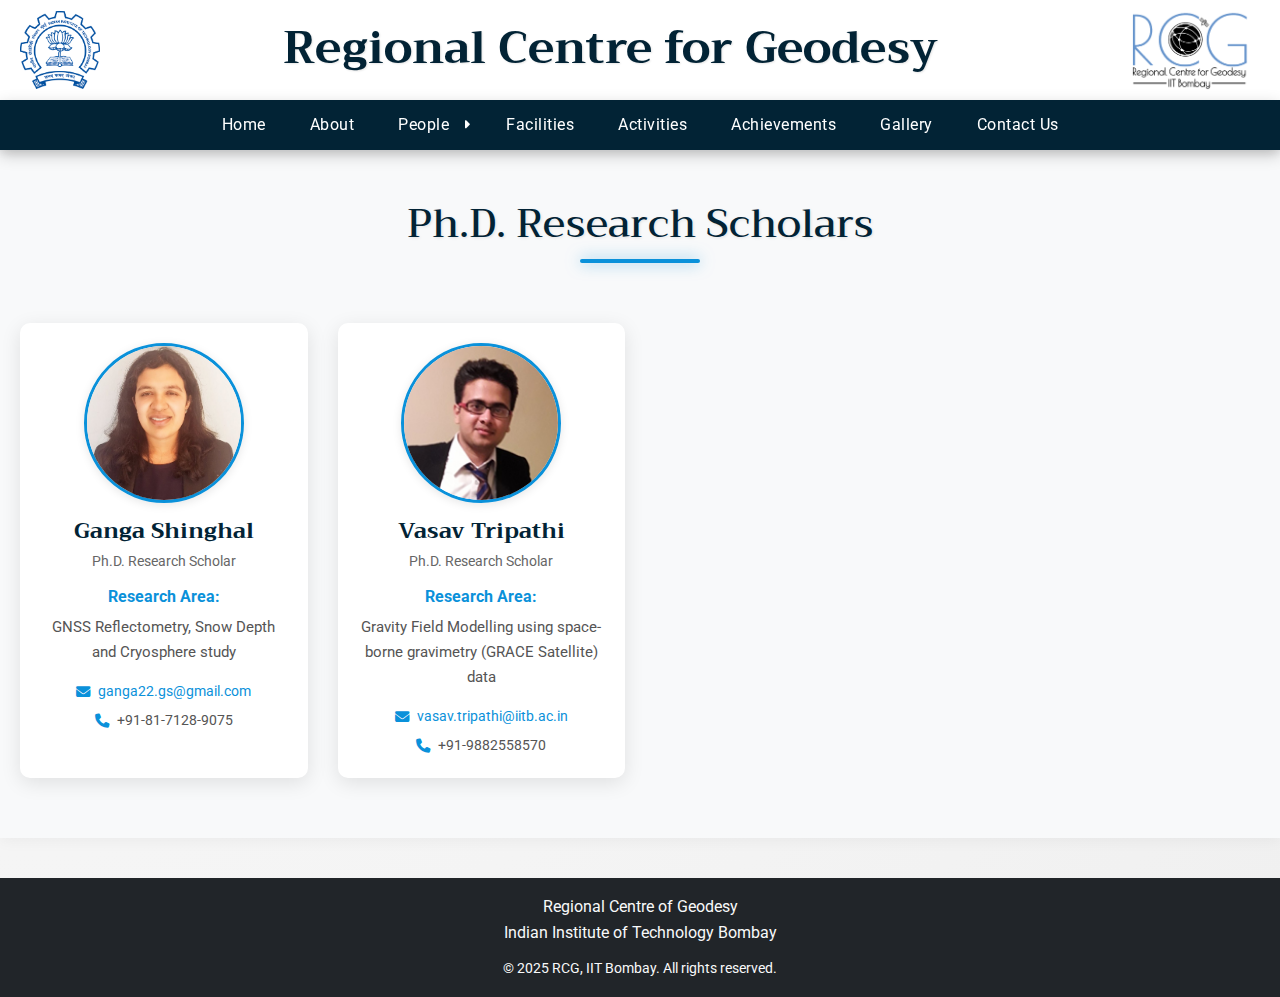
<file: phdresearch-scholor.html>
<!DOCTYPE html>
<html lang="en">
<head>
    <!-- Required meta tags -->
    <meta charset="utf-8">
    <meta http-equiv="X-UA-Compatible" content="IE=edge">
    <meta name="viewport" content="width=device-width, initial-scale=1">

    <!-- Font Awesome for icons -->
    <link rel="stylesheet" href="https://cdnjs.cloudflare.com/ajax/libs/font-awesome/6.4.0/css/all.min.css" crossorigin="anonymous" referrerpolicy="no-referrer" />

    <!-- Bootstrap CSS -->
    <link href="https://cdn.jsdelivr.net/npm/bootstrap@5.0.2/dist/css/bootstrap.min.css" rel="stylesheet" crossorigin="anonymous">

    <!-- Custom Global CSS (must load first for shared styles) -->
    <link rel="stylesheet" type="text/css" href="assets/css/style1.css" />

    <!-- NEW: Ph.D. Research Scholar Page Specific CSS -->
    <link rel="stylesheet" type="text/css" href="assets/css/phd.css" />

    <!-- Favicon -->
    <link rel="shortcut icon" type="image/x-icon" href="assets/images/favicon.ico" />

    <!-- Google Fonts -->
    <link rel="stylesheet" href="https://fonts.googleapis.com/css?family=Trirong|Roboto:400,700&display=swap">

    <title>RCG | IIT Bombay - Ph.D. Research Scholars</title>
</head>
<body>

<!-- Navbar and Top Bar will be loaded here by JavaScript -->
<div id="navbar-placeholder"></div>

<main>
    <!-- Ph.D. Research Scholars Section - Full Breadth -->
    <section class="phd-scholars-section">
        <div class="container">
            <h2 class="section-heading">Ph.D. Research Scholars</h2>
            <div class="phd-scholars-grid">

                <!-- Ph.D. Research Scholar 1: Ganga Shinghal -->
                <div class="phd-scholar-card">
                    <div class="phd-scholar-image-wrapper">
                        <img src="assets/images/Ganga.jpg" alt="Ganga Shinghal" class="phd-scholar-image">
                    </div>
                    <div class="phd-scholar-content">
                        <p class="phd-scholar-name">Ganga Shinghal</p>
                        <span class="phd-scholar-type">Ph.D. Research Scholar</span>
                        <strong class="research-area-heading">Research Area:</strong>
                        <p class="research-area-text">GNSS Reflectometry, Snow Depth and Cryosphere study</p>
                        <div class="contact-info">
                            <span><em class="fa fa-envelope"></em> <a href="mailto:ganga22.gs@gmail.com">ganga22.gs@gmail.com</a></span>
                            <span><em class="fa fa-phone"></em> +91-81-7128-9075</span>
                        </div>
                    </div>
                </div>

                

                <!-- Ph.D. Research Scholar 3: Vasav Tripathi -->
                <div class="phd-scholar-card">
                    <div class="phd-scholar-image-wrapper">
                        <!-- You can replace this with Vasav's actual photo if you have it -->
                        <img src="assets/images/VasawTripati.jpg" alt="Vasav Tripathi" class="phd-scholar-image">
                    </div>
                    <div class="phd-scholar-content">
                        <p class="phd-scholar-name">Vasav Tripathi</p>
                        <span class="phd-scholar-type">Ph.D. Research Scholar</span>
                        <strong class="research-area-heading">Research Area:</strong>
                        <p class="research-area-text">Gravity Field Modelling using space-borne gravimetry (GRACE Satellite) data</p>
                        <div class="contact-info">
                            <span><em class="fa fa-envelope"></em> <a href="mailto:vasav.tripathi@iitb.ac.in">vasav.tripathi@iitb.ac.in</a></span>
                            <span><em class="fa fa-phone"></em> +91-9882558570</span>
                        </div>
                    </div>
                </div>

            </div>
        </div>
    </section>
</main>

<footer class="footer bg-dark text-light">
    <div class="container text-center py-3">
        <p class="mb-0">Regional Centre of Geodesy</p>
        <p class="mb-0">Indian Institute of Technology Bombay</p>
        <p class="mb-0 mt-2"><small>&copy; 2025 RCG, IIT Bombay. All rights reserved.</small></p>
    </div>
</footer>

<!-- Bootstrap Bundle with Popper -->
<script src="https://cdn.jsdelivr.net/npm/bootstrap@5.0.2/dist/js/bootstrap.bundle.min.js" crossorigin="anonymous"></script>
<!-- Link to your navbar.js script for modular header -->
<script src="assets/js/navbar.js"></script>

</body>
</html>
</file>
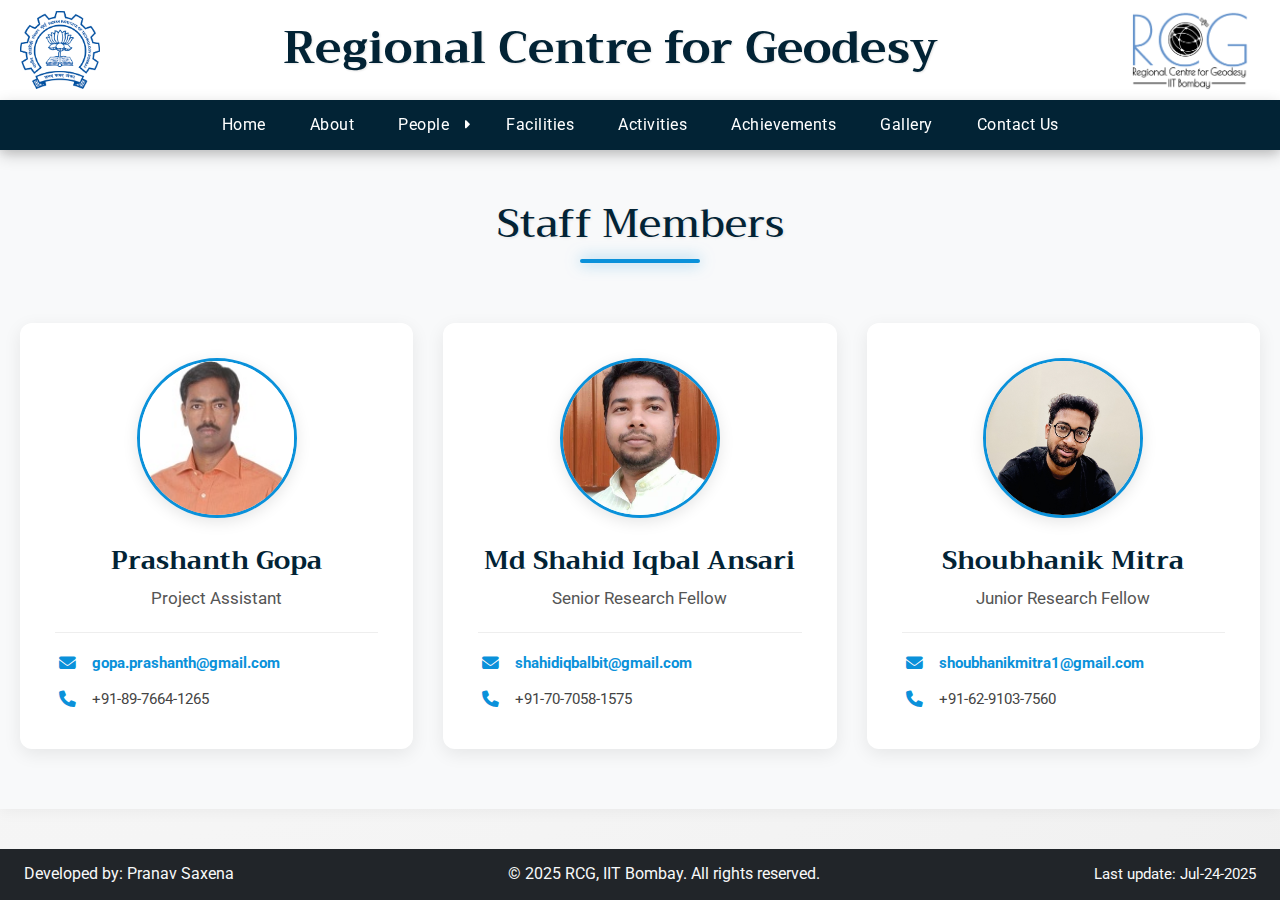
<file: staff.html>
<!DOCTYPE html>
<html lang="en">
<head>
    <!-- Required meta tags -->
    <meta charset="utf-8">
    <meta http-equiv="X-UA-Compatible" content="IE=edge">
    <meta name="viewport" content="width=device-width, initial-scale=1">

    <!-- Font Awesome for icons -->
    <link rel="stylesheet" href="https://cdnjs.cloudflare.com/ajax/libs/font-awesome/6.4.0/css/all.min.css" crossorigin="anonymous" referrerpolicy="no-referrer" />

    <!-- Bootstrap CSS -->
    <link href="https://cdn.jsdelivr.net/npm/bootstrap@5.0.2/dist/css/bootstrap.min.css" rel="stylesheet" crossorigin="anonymous">

    <!-- Custom Global CSS (must load first for shared styles) -->
    <link rel="stylesheet" type="text/css" href="assets/css/style1.css" />

    <!-- NEW: Staff Page Specific CSS -->
    <link rel="stylesheet" type="text/css" href="assets/css/staff.css" />

    <!-- Favicon -->
    <link rel="shortcut icon" type="image/x-icon" href="assets/images/favicon.ico" />

    <!-- Google Fonts -->
    <link rel="stylesheet" href="https://fonts.googleapis.com/css?family=Trirong|Roboto:400,700&display=swap">

    <title>RCG | IIT Bombay - Staff</title>
</head>
<body>

<!-- Navbar will be loaded here by JavaScript -->
<div id="navbar-placeholder"></div>

<main>
    <!-- Staff Section - Full Breadth -->
    <section class="staff-section">
        <div class="container">
            <h2 class="section-heading">Staff Members</h2>
            <div class="staff-grid">

                <!-- Staff Member 1: Prashanth Gopa -->
                <div class="staff-member-card">
                    <div class="staff-image-wrapper">
                        <img src="assets/images/Prashanth.jpg" alt="Prashanth Gopa" class="staff-image">
                    </div>
                    <div class="staff-content">
                        <p class="staff-name">Prashanth Gopa</p>
                        <span class="staff-title">Project Assistant</span>
                        <div class="contact-info">
                            <span><em class="fa fa-envelope"></em> <a href="mailto:gopa.prashanth@gmail.com">gopa.prashanth@gmail.com</a></span>
                            <span><em class="fa fa-phone"></em> +91-89-7664-1265</span>
                        </div>
                    </div>
                </div>

                <!-- Staff Member 2: Md Shahid Iqbal Ansari -->
                <div class="staff-member-card">
                    <div class="staff-image-wrapper">
                        <img src="assets/images/Shahid.jpg" alt="Md Shahid Iqbal Ansari" class="staff-image">
                    </div>
                    <div class="staff-content">
                        <p class="staff-name">Md Shahid Iqbal Ansari</p>
                        <span class="staff-title">Senior Research Fellow</span>
                        <div class="contact-info">
                            <span><em class="fa fa-envelope"></em> <a href="mailto:shahidiqbalbit@gmail.com">shahidiqbalbit@gmail.com</a></span>
                            <span><em class="fa fa-phone"></em> +91-70-7058-1575</span>
                        </div>
                    </div>
                </div>

                <!-- Staff Member 3: Shoubhanik Mitra -->
                <div class="staff-member-card">
                    <div class="staff-image-wrapper">
                        <img src="assets/images/Shoubhanik.jpg" alt="Shoubhanik Mitra" class="staff-image">
                    </div>
                    <div class="staff-content">
                        <p class="staff-name">Shoubhanik Mitra</p>
                        <span class="staff-title">Junior Research Fellow</span>
                        <div class="contact-info">
                            <span><em class="fa fa-envelope"></em> <a href="mailto:shoubhanikmitra1@gmail.com">shoubhanikmitra1@gmail.com</a></span>
                            <span><em class="fa fa-phone"></em> +91-62-9103-7560</span>
                        </div>
                    </div>
                </div>

            </div>
        </div>
    </section>
</main>

<footer class="footer bg-dark text-light">
    <div style="display: flex; justify-content: space-between; align-items: center; padding: 12px 24px; font-size: 1rem;">
        <span>Developed by: Pranav Saxena </span>
        <span>&copy; 2025 RCG, IIT Bombay. All rights reserved.</span>
        <span style="font-size: 0.95em;">Last update: Jul-24-2025</span>
    </div>
</footer>

<!-- Bootstrap Bundle with Popper -->
<script src="https://cdn.jsdelivr.net/npm/bootstrap@5.0.2/dist/js/bootstrap.bundle.min.js" crossorigin="anonymous"></script>
<!-- Link to your navbar.js script for modular header -->
<script src="assets/js/navbar.js"></script>

</body>
</html>
</file>
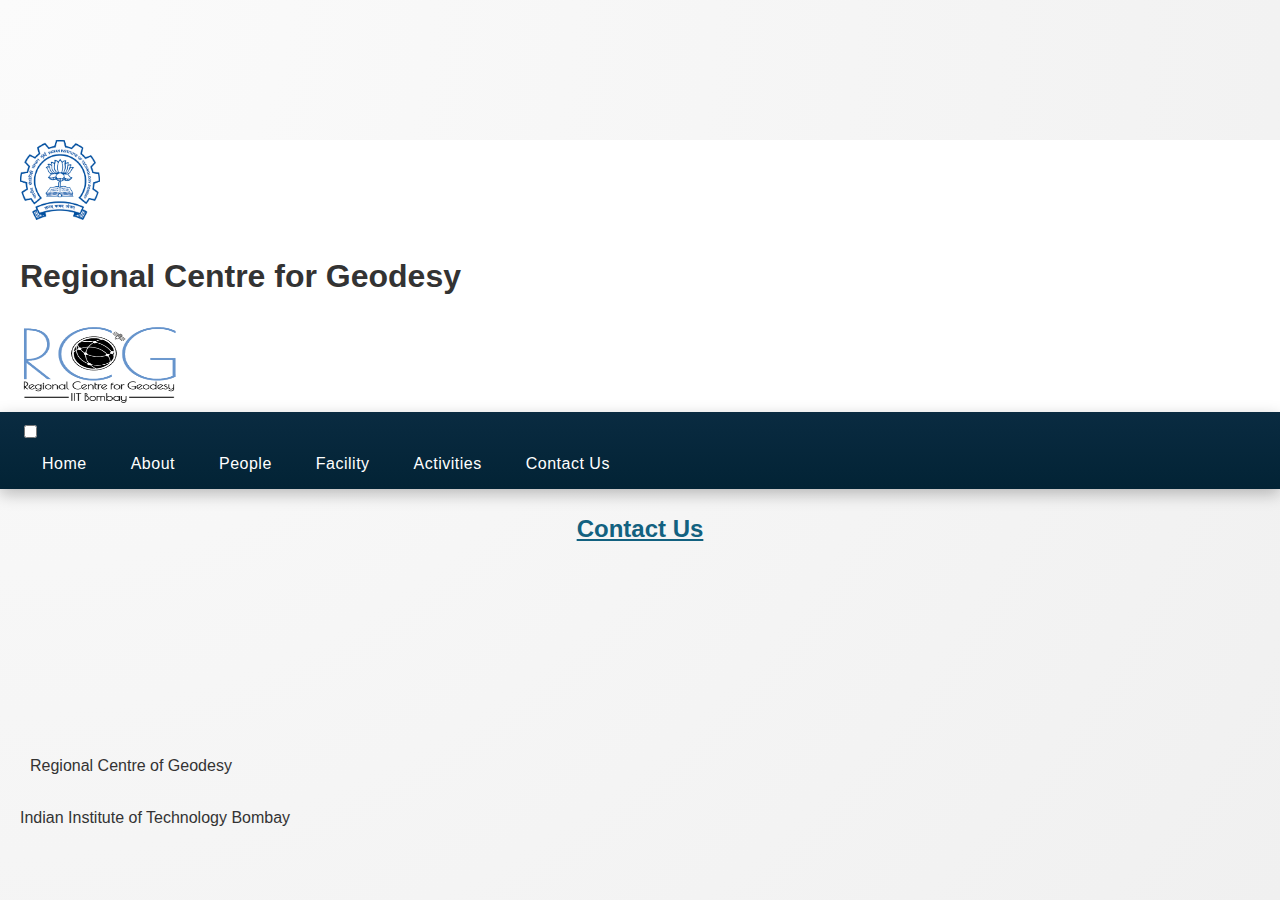
<file: temp.html>
<!DOCTYPE html>
<html lang="en">
<head>

    <!-- Required meta tags -->
    <meta charset="utf-8">
    <meta name="viewport" content="width=device-width, initial-scale=1">
    <link rel="stylesheet" href="https://cdnjs.cloudflare.com/ajax/libs/font-awesome/6.4.0/css/all.min.css" integrity="sha512-iecdLmaskl7CVkqkXNQ/ZH/XLlvWZOJyj7Yy7tcenmpD1ypASozpmT/E0iPtmFIB46ZmdtAc9eNBvH0H/ZpiBw==" crossorigin="anonymous" referrerpolicy="no-referrer" />
    <!-- Bootstrap CSS -->
    <link href="https://cdn.jsdelivr.net/npm/bootstrap@5.0.2/dist/css/bootstrap.min.css" rel="stylesheet" integrity="sha384-EVSTQN3/azprG1Anm3QDgpJLIm9Nao0Yz1ztcQTwFspd3yD65VohhpuuCOmLASjC" crossorigin="anonymous">

      <link rel="stylesheet" type="text/css" href="assets/css/style1.css" />
      <link rel="shortcut icon" type="image/x-icon" href="assets/images/favicon.ico" />
      <link rel="stylesheet" href="https://fonts.googleapis.com/css?family=Trirong">

    <title>RCG | IIT Bombay</title>
</head>
<body>
<div class="container" id="logo" style="background:white;">
    <img src="assets/images/iitblogo.png" alt="iitb" height="80" width="80" >
    <h1><strong>Regional Centre for Geodesy </strong></h1>
    <img src="assets/images/rcglogo.png" alt="rcglogo" height="80" width="160">
</div>


<header class="header">
    <div class="container">
        <div class="header_left">
              <div>
<!--                    <img src="assets/images/iitblogo.png" alt="Logo 1" height="50" width="50" class="rounded me-1">-->

            </div>
        </div>
        <div class="header_right">
            <label for="navTrigger" class="nav_icon"><i class="fa fa-bars"></i></label>
            <input  id="navTrigger" type="checkbox" name="">
            <nav class="main_nav">
                <ul id="header_right">
                    <li><a href="index.html">Home</a></li>
                    <li><a href="about.html">About</a></li>
                    <li><a href="#">People</a>
                        <i class="fa-solid fa-sort-down"></i>

                        <ul>
                                <li> <a href="faculty.html">Faculty</a></li>
                                <li> <a href="staff.html">Staff</a></li>
                                <li> <a href="#">Students</a>
                                    <i class="fa-solid fa-caret-right"></i>
                                    <ul>

                                        <li><a href="phdresearch-scholor.html" >Ph.D. Research Scholar</a></li>
                                        <li><a href="m-tech-student.html" >M.Tech Students</a></li>


                                    </ul>

                                </li>

                        </ul>
                    </li>
                    <li><a href="facility.html">Facility</a></li>
                    <li><a href="activities.html">Activities</a></li>
                    <li><a href="contact.html">Contact Us</a></li>
                </ul>
            </nav>

        </div>
<!--        <img src="assets/images/iitblogo.png" alt="HDA" height="50" width="50" class="rounded">-->
    </div>


</header>

<!--images-->
<h2 align="center" style="color:#126180;"><u>Contact Us</u></h2>
<div class="container">
    <div class="contact-box">
        <div class="left">
            <iframe src="https://www.google.com/maps/embed?pb=!1m18!1m12!1m3!1d3769.429899467797!2d72.9139097758387!3d19.13265035019052!2m3!1f0!2f0!3f0!3m2!1i1024!2i768!4f13.1!3m3!1m2!1s0x3be7c7f5d9d31e79%3A0x8d80d9024c69131f!2sDepartment%20of%20Civil%20Engineering%2C%20IIT%20Bombay!5e0!3m2!1sen!2sin!4v1706777750209!5m2!1sen!2sin"  style="border:0;" allowfullscreen="" loading="lazy" referrerpolicy="no-referrer-when-downgrade"></iframe>

        </div>
        <div class="right">

        </div>
    </div>
</div>





 <footer class=" footer bg-dark text-light">
      <div class="container text-center">
          <p style="padding:10px;">Regional Centre of Geodesy</p>
          <p>Indian Institute of Technology Bombay</p>

      </div>
    </footer>
<script src="https://cdn.jsdelivr.net/npm/bootstrap@5.0.2/dist/js/bootstrap.bundle.min.js" integrity="sha384-MrcW6ZMFYlzcLA8Nl+NtUVF0sA7MsXsP1UyJoMp4YLEuNSfAP+JcXn/tWtIaxVXM" crossorigin="anonymous"></script>

</body>
</html>
</file>
<file: assets/css/style1.css>
/* Universal Box-sizing */
*, *:after, *:before {
    box-sizing: border-box;
}

/* HTML and Body Defaults */
html {
    height: -webkit-fill-available;
    scroll-padding-top: 140px; /* Adjusted to account for new fixed header height */
}

body {
    line-height: 1.65; /* Slightly increased for better readability */
    font-family: 'Roboto', sans-serif; /* Primary font for body text */
    font-weight: normal;
    height: -webkit-fill-available;
    margin: 0; /* Remove default body margin */
    /* MODIFIED: Subtle radial gradient for body background for depth */
    background: radial-gradient(circle at top left, #fbfbfb, #f0f0f0);
    color: #333; /* Default text color */
    overflow-x: hidden; /* Prevent horizontal scroll on small screens */
    padding-top: 140px; /* Space for the fixed header, adjust if header height changes */
}

/* Global Container for Centering and Max-Width */
.container {
    max-width: 1280px; /* MODIFIED: Increased max-width for more expansive content */
    width: 100%;
    margin: 0 auto; /* Center the container horizontally */
    padding: 0 20px; /* Consistent horizontal padding for content */
}

/* Fixed Header Wrapper */
.fixed-header-wrapper {
    position: fixed;
    top: 0;
    left: 0;
    width: 100%;
    z-index: 1000; /* Ensure it stays on top of other content */
    background-color: #f8f9fa; /* Background for the fixed area - KEEP THIS WHITE */
    box-shadow: 0 4px 15px rgba(0, 0, 0, 0.15); /* MODIFIED: Stronger shadow */
}


/* Top Bar Container (Logos and Main Title) */
.top-bar-container {
    background-color: #ffffff; /* KEEP THIS WHITE */
    box-shadow: 0 4px 15px rgba(0, 0, 0, 0.1); /* MODIFIED: Stronger shadow */
    padding: 5px 0; /* Reduced vertical padding further */
    z-index: 110;
}

.logo-section {
    display: flex;
    align-items: center;
    justify-content: space-between;
}

.logo-section img {
    max-width: 100%;
    height: auto;
    display: block;
}

.iitb-logo-link, .rcg-logo-link { /* Styling for both logo links */
    display: flex; /* Makes the link wrap the image nicely */
    align-items: center;
    justify-content: center;
    transition: transform 0.3s ease-out; /* Smooth hover effect */
}

.iitb-logo-link:hover, .rcg-logo-link:hover {
    transform: scale(1.08); /* MODIFIED: More pronounced zoom on hover */
}

#logo1 {
    height: 80px; /* Slightly smaller logo */
    width: 80px; /* Slightly smaller logo */
    object-fit: contain;
}

#logo2 { /* Re-added RCG logo styling */
    height: 80px; /* Slightly smaller logo */
    width: 140px; /* Adjusted width for new height */
    object-fit: contain;
}

.center-text {
    flex-grow: 1;
    text-align: center;
    padding: 0 20px;
}

.center-text h1 {
    font-family: 'Trirong', sans-serif;
    font-size: 2.1em; /* Slightly smaller heading */
    color: #022335;
    margin-bottom: 5px;
    text-shadow: 2px 2px 5px rgba(0,0,0,0.2); /* MODIFIED: More prominent text shadow */
}

.center-text h4 {
    color: #555;
    margin-top: 0;
    font-size: 1.05em; /* Slightly smaller subheading */
}

/* Header (Navigation Bar) */
/* This section should ideally be in navbar.css now, but leaving for consistency if it's still here */
.header {
    /* MODIFIED: Subtle vertical gradient for background */
    background: linear-gradient(to bottom, #0a2b41, #022335);
    width: 100%;
    z-index: 100;
    padding: 8px 0;
    box-shadow: 0 5px 15px rgba(0, 0, 0, 0.25); /* MODIFIED: Stronger shadow */
}

.header-content {
    display: flex;
    align-items: center;
    justify-content: flex-end; /* This should be overridden by navbar.css center */
}

/* Main Navigation UL */
/* These should be in navbar.css */
.main_nav ul {
    padding: 0;
    margin: 0;
    list-style: none !important;
    z-index: 1100;
    display: flex;
}

.main_nav ul li {
    margin: 0 10px;
    font-size: 1em;
    letter-spacing: 0.5px;
    font-weight: 400;
    position: relative;
}

.main_nav ul li a {
    color: #fff;
    text-decoration: none;
    padding: 6px 12px;
    display: block;
    line-height: 1.4;
    transition: all 0.3s ease-out;
    border-radius: 5px;
    position: relative;
    overflow: hidden;
    z-index: 1;
}

.main_nav ul li a::before {
    content: '';
    position: absolute;
    top: 0;
    left: -100%;
    width: 100%;
    height: 100%;
    background-color: #0a91da;
    transition: left 0.3s ease-out;
    z-index: -1;
    border-radius: 5px;
}

.main_nav ul li a:hover::before,
.main_nav ul li a.active::before {
    left: 0;
}

.main_nav ul li a:hover,
.main_nav ul li a.active {
    color: #fff;
    transform: translateY(-3px); /* MODIFIED: More pronounced lift */
    box-shadow: 0 6px 12px rgba(0, 0, 0, 0.4); /* MODIFIED: Stronger shadow */
}

/* Dropdown Menus (Sub-menus) */
/* These should be in navbar.css */
.main_nav ul ul {
    position: absolute;
    left: 0;
    top: calc(100% + 8px);
    white-space: nowrap;
    background: #022335;
    box-shadow: 0 8px 20px rgba(0, 0, 0, 0.4); /* MODIFIED: Stronger shadow */
    border-radius: 5px;
    transition: all 0.3s ease-out;
    opacity: 0;
    pointer-events: none;
    min-width: 180px;
    flex-direction: column;
}

.main_nav ul > li > ul:after {
    content: "";
    position: absolute;
    bottom: 100%;
    left: 20px;
    border-width: 8px;
    border-style: solid;
    border-color: transparent transparent #022335 transparent;
}

.main_nav ul ul li {
    float: none;
    margin: 0;
    border-bottom: 1px solid rgba(255, 255, 255, 0.1);
}

.main_nav ul ul li:last-child {
    border-bottom: none;
}

.main_nav ul ul li a {
    background: transparent;
    padding: 10px 15px;
}

.main_nav ul li:hover > ul {
    opacity: 1;
    pointer-events: auto;
    top: 100%;
}

.main_nav ul ul li:hover > a {
    background: #0a91da;
    color: #fff;
}

/* Right-pointing icons for nested dropdowns */
.main_nav ul li i {
    position: absolute;
    right: 10px;
    top: 50%;
    transform: translateY(-50%);
    color: #fff;
    font-size: 0.8em;
    transition: transform 0.3s ease-out;
}

.main_nav ul li:hover > i {
    color: #0a91da;
}

.main_nav ul ul ul {
    left: 100%;
    top: 0;
}

.main_nav ul ul li i {
    transform: rotate(90deg);
    right: 15px;
}

.main_nav ul ul li:hover i {
    color: #fff;
    transform: translateY(-50%) rotate(90deg);
}

/* Main Content Area */
main {
    padding-bottom: 40px; /* Space before the footer */
}

/* General Section Heading (for Contact Us, About Us etc.) */
.section-heading {
    font-family: 'Trirong', sans-serif;
    font-size: 2.5em; /* MODIFIED: Slightly larger heading */
    color: #022335; /* Dark blue color */
    text-align: center;
    margin-bottom: 40px;
    position: relative;
    padding-bottom: 15px;
    text-shadow: 1px 1px 3px rgba(0,0,0,0.1); /* Subtle text shadow */
}

.section-heading::after { /* Underline effect for headings */
    content: '';
    position: absolute;
    left: 50%;
    bottom: 0;
    transform: translateX(-50%);
    width: 120px; /* MODIFIED: Slightly wider underline */
    height: 4px; /* MODIFIED: Thicker underline */
    background-color: #0a91da; /* RCG blue */
    border-radius: 5px;
    box-shadow: 0 0 15px rgba(10, 145, 218, 0.6); /* MODIFIED: Subtle glow for underline */
    transition: width 0.3s ease-out, box-shadow 0.3s ease-out;
}
.section-heading:hover::after {
    width: 150px; /* MODIFIED: Expand underline on hover */
    box-shadow: 0 0 25px rgba(10, 145, 218, 0.9); /* MODIFIED: Stronger glow on hover */
}


/* --- NEW HERO SECTION (Welcome Banner) --- */
.hero {
    /* MODIFIED: More refined blue gradient */
    background: linear-gradient(145deg, #1a4f80 0%, #0d386b 100%); /* Adjusted gradient for a slightly brighter feel */
    color: #fff;
    text-align: center;
    padding: 80px 0; /* MODIFIED: Adjusted vertical padding */
    position: relative;
    overflow: hidden;
    display: flex;
    align-items: center;
    justify-content: center;
    min-height: 400px; /* MODIFIED: Reduced min-height */
    box-shadow: 0 10px 30px rgba(0, 0, 0, 0.3); /* Initial shadow */
    transition: all 0.4s ease-out; /* Simpler, faster transition for the box */
}

/* Popping and Lightning Effects on Hover for the Entire Hero Box */
.hero:hover {
    transform: translateY(-10px) scale(1.01); /* Subtle pop and scale for the box */
    /* Refined glow for the box, single strong layer */
    box-shadow: 0 0 40px rgba(255, 255, 255, 0.7), /* Strong white glow */
                0 15px 40px rgba(0, 0, 0, 0.4); /* Deeper shadow for depth */
}


.hero-content {
    max-width: 900px;
    margin: 0 auto;
    padding: 0 20px;
    position: relative;
    z-index: 2;
}

.hero-title {
    font-family: 'Trirong', serif;
    font-size: 4.0em; /* MODIFIED: Adjusted font size */
    font-weight: 700; /* Bolder */
    margin-bottom: 10px; /* MODIFIED: Adjusted margin for alignment after removing subtitle */
    text-shadow: 3px 3px 10px rgba(0, 0, 0, 0.7); /* Consistent text shadow */
    color: #ffffff;
    /* Removed transition and hover effects */
}

/* Removed .hero-subtitle styling as the element is gone from HTML */

.hero-institution {
    font-family: 'Roboto', sans-serif;
    font-size: 1.5em; /* MODIFIED: Adjusted font size */
    font-weight: 400;
    margin-top: 0;
    margin-bottom: 20px; /* MODIFIED: Adjusted space before description */
    color: #c9e9f2; /* Color */
    text-shadow: 1px 1px 5px rgba(0, 0, 0, 0.5); /* Consistent text shadow */
    /* Removed transition and hover effects */
}

.hero-description {
    font-family: 'Roboto', sans-serif;
    font-size: 1.2em; /* MODIFIED: Adjusted font size */
    line-height: 1.8;
    margin-top: 0; /* Retain as spacing is from institution's margin-bottom */
    margin-bottom: 50px; /* MODIFIED: Adjusted space before buttons */
    text-shadow: 1px 1px 4px rgba(0, 0, 0, 0.4); /* Consistent text shadow */
    color: #add8e6; /* Color */
    max-width: 800px;
    margin-left: auto;
    margin-right: auto;
    /* Removed transition and hover effects */
}

/* IMPORTANT: Individual text hover effects are removed. Now, the whole .hero box moves and glows. */
/* The text-shadow on hover for individual elements are kept only for consistency in the case where hero:hover doesn't apply */
.hero-title:hover,
.hero-institution:hover, /* Subtitle removed */
.hero-description:hover {
    /* No specific transform/box-shadow here, as it's handled by .hero:hover */
    /* Keep base text-shadow for readability */
    text-shadow: 3px 3px 10px rgba(0, 0, 0, 0.7);
}


/* Homepage Sections - Full Breadth (These are now for content *below* the hero banner) */
.welcome-section, /* Now used for 'About RCG' content block */
.announcements-section {
    width: 100%;
    padding: 60px 0; /* Vertical padding for sections */
    margin-bottom: 0; /* No margin between sections, use padding instead */
}

.welcome-section {
    background-color: #ffffff; /* Light background for welcome section */
    box-shadow: 0 5px 20px rgba(0,0,0,0.1); /* MODIFIED: Stronger subtle shadow */
}

.announcements-section {
    background-color: #f0f0f0; /* Slightly darker background for announcements */
    box-shadow: inset 0 5px 15px rgba(0,0,0,0.05); /* MODIFIED: Stronger inner shadow for subtle depth */
}


/* Homepage Welcome Section Content (Now for 'About RCG' content card) */
.welcome-content-wrapper {
    display: flex;
    flex-direction: row; /* Side-by-side on desktop */
    align-items: center; /* Vertically align items */
    gap: 40px; /* Space between image/info and text */
    margin-bottom: 40px; /* Space below content before buttons */
}

.prof-intro-section {
    flex-shrink: 0; /* Don't allow it to shrink */
    text-align: center;
    padding: 20px;
    border-radius: 10px;
    background-color: #f0f8ff; /* Aliceblue-like background for this box */
    box-shadow: 0 8px 25px rgba(0,0,0,0.15); /* MODIFIED: Stronger initial shadow */
    transition: transform 0.3s ease, box-shadow 0.3s ease;
    width: 280px; /* Fixed width for the professor intro box */
}

 /* .prof-intro-section:hover {
    transform: translateY(-8px);  
    box-shadow: 0 15px 40px rgba(0,0,0,0.3), 0 0 30px rgba(10, 145, 218, 0.7); 
} */ 

.prof-main-pic {
    height: 180px; /* Larger image */
    width: 140px;
    object-fit: cover;
    border-radius: 10px;
    box-shadow: 0 4px 15px rgba(0,0,0,0.2); /* MODIFIED: Stronger shadow */
    margin-bottom: 15px;
    display: block;
    margin-left: auto;
    margin-right: auto;
}

.prof-main-info {
    margin-bottom: 0;
}

.prof-main-info .prof-name {
    font-size: 1.2em;
    color: #022335;
    font-weight: bold;
    display: block;
    margin-bottom: 5px;
}

.prof-main-info .prof-dept {
    font-size: 1em;
    color: #555;
    display: block;
}

.welcome-main-text {
    flex-grow: 1; /* Allows text to take up remaining space */
    text-align: justify;
    padding-right: 20px; /* Add some padding to the right for text readability if it pushes too far */
}

.welcome-main-text p {
    font-size: 1.05em;
    color: #444;
    margin-bottom: 15px;
}

.welcome-main-text p:last-child {
    margin-bottom: 0;
}


/* Homepage Announcements Section Content */
.announcement-grid {
    display: grid;
    grid-template-columns: repeat(auto-fill, minmax(350px, 1fr)); /* Responsive grid for announcements */
    gap: 30px;
}

.announcement-grid p {
    background-color: #ffffff;
    padding: 20px;
    border-left: 5px solid #0a91da; /* Blue accent */
    border-radius: 8px;
    box-shadow: 0 4px 15px rgba(0,0,0,0.1); /* MODIFIED: Stronger shadow */
    transition: transform 0.2s ease, box-shadow 0.2s ease;
    margin-bottom: 0; /* Remove default paragraph margin */
}

.announcement-grid p:hover {
    transform: translateY(-5px); /* MODIFIED: More pronounced lift */
    box-shadow: 0 8px 25px rgba(0,0,0,0.2); /* MODIFIED: Stronger shadow */
}

.announcement-grid p strong {
    color: #022335; /* Dark blue for titles */
    display: block;
    margin-bottom: 5px;
}

.announcement-grid p small {
    font-size: 0.85em;
    color: #666;
    display: block;
    line-height: 1.3;
}
.announcement-grid p a {
    color: #0a91da;
    text-decoration: none;
    font-weight: bold;
}

.announcement-grid p a:hover {
    text-decoration: underline;
}

/* Common Card Styles (for About, Contact, etc. - NOT for homepage now) */
.content-section {
    margin-top: 30px;
    margin-bottom: 30px;
}

.card-section {
    display: flex;
    flex-direction: column; /* Stack cards vertically by default */
    flex-wrap: wrap;
    gap: 30px;
    justify-content: center;
    align-items: center;
    align-content: center;
}

/* Flex container for Contact Page (to lay out cards side-by-side on desktop) */
.contact-page-flex-container {
    flex-direction: row;
    align-items: stretch;
}

.card-item {
    background-color: #ffffff;
    border-radius: 10px;
    box-shadow: 0 6px 20px rgba(0, 0, 0, 0.1); /* MODIFIED: Stronger initial shadow */
    padding: 0;
    flex: 1 1 auto;
    min-width: 300px;
    max-width: 1200px;
    width: 100%;
    display: flex;
    flex-direction: column;
    height: auto;
    transition: transform 0.3s ease-out, box-shadow 0.3s ease-out;
}

/* For contact page cards, give them equal width */
.contact-page-flex-container .card-item {
    flex: 1 1 calc(50% - 15px);
    max-width: calc(50% - 15px);
}

/* Card Hover Effect */
.card-item:hover {
    transform: translateY(-8px); /* MODIFIED: More pronounced lift */
    box-shadow: 0 12px 30px rgba(0, 0, 0, 0.2); /* MODIFIED: Stronger shadow */
}

/* Wrapper for card headers (Welcome & Announcements & Featured Research) */
.card-header-wrapper {
    background-color: #022335;
    color: #fff;
    padding: 18px 25px;
    border-top-left-radius: 10px;
    border-top-right-radius: 10px;
    text-align: center;
    margin-bottom: 25px;
    position: relative;
    overflow: hidden;
    transition: background-color 0.3s ease, box-shadow 0.3s ease;
    border-bottom: 3px solid #0a91da;
    min-height: 70px;
    display: flex;
    align-items: center;
    justify-content: center;
}

.card-header-wrapper h2 {
    font-family: 'Trirong', sans-serif;
    font-size: 1.8em;
    margin: 0;
    color: #fff;
    border-bottom: none;
    padding-bottom: 0;
    position: relative;
    z-index: 2;
    text-shadow: 1px 1px 3px rgba(0, 0, 0, 0.3);
}

/* Header Glow Effect */
.card-header-wrapper:before {
    content: '';
    background: linear-gradient(120deg, rgba(10, 145, 218, 0.8), rgba(2, 35, 53, 0.8), rgba(10, 145, 218, 0.8));
    position: absolute;
    top: -50%;
    left: -50%;
    width: 200%;
    height: 200%;
    transform: rotate(30deg);
    opacity: 0;
    transition: opacity 0.4s ease;
    z-index: 1;
}

.card-header-wrapper:hover:before {
    opacity: 1;
}

.card-header-wrapper:hover {
    background-color: #0a91da;
    box-shadow: 0 0 25px rgba(10, 145, 218, 0.7);
}

/* Welcome Message Specifics (Original, still used by about/contact) */
.welcome-card {
    border-left: 5px solid #0a91da;
}

.welcome-content-body {
    padding: 25px; /* Consistent padding for content */
    flex-grow: 1;
    display: flex;
    flex-direction: column;
    justify-content: flex-start;
}

.welcome-full-width-content {
    width: 100%;
    margin-bottom: 20px;
}

.welcome-full-width-content:last-child {
    margin-bottom: 0;
}

.prof-image-wrapper {
    flex-shrink: 0;
    text-align: center;
    padding: 10px;
    border-radius: 10px;
    background-color: #f0f0f0;
    box-shadow: 0 2px 8px rgba(0, 0, 0, 0.1);
    transition: transform 0.3s ease, box-shadow 0.3s ease;
}

.prof-image-wrapper:hover {
    transform: translateY(-5px) scale(1.02);
    box-shadow: 0 5px 15px rgba(0, 0, 0, 0.2), 0 0 20px rgba(10, 145, 218, 0.5);
}

.profile-pic {
    height: 150px;
    width: 120px;
    object-fit: cover;
    border-radius: 8px;
    box-shadow: 0 2px 8px rgba(0, 0, 0, 0.1);
    margin-bottom: 10px;
    display: block;
    margin-left: auto;
    margin-right: auto;
    transition: transform 0.3s ease;
}

.prof-image-wrapper:hover .profile-pic {
    transform: scale(1.05);
}

.prof-info {
    text-align: center;
    width: 100%;
    margin-bottom: 0;
}

.prof-name {
    font-size: 1.1em;
    color: #0a91da;
    display: block;
    margin-bottom: 5px;
    font-weight: bold;
}

.prof-dept {
    font-size: 0.95em;
    color: #666;
    display: block;
}

.prof-text-content {
    flex-grow: 1;
}

.welcome-text {
    font-size: 1em;
    color: #444;
    text-align: justify;
    margin-bottom: 15px;
}

/* Container for buttons within cards */
.card-button-container {
    display: flex;
    flex-wrap: wrap;
    justify-content: center;
    gap: 15px;
    margin-top: auto;
    padding-top: 20px;
    border-top: 1px solid #eee;
    padding-bottom: 25px;
    padding-left: 25px;
    padding-right: 25px;
}

.readmore-btn,
.btn-primary,
.btn-outline-primary {
    padding: 12px 30px; /* MODIFIED: Larger padding for buttons */
    border-radius: 8px; /* MODIFIED: More rounded corners */
    transition: all 0.3s ease;
    font-weight: bold;
    position: relative;
    overflow: hidden;
    z-index: 1;
    text-decoration: none;
    display: inline-block;
    letter-spacing: 0.5px; /* MODIFIED: Slight letter spacing */
    box-shadow: 0 4px 15px rgba(0, 0, 0, 0.15); /* MODIFIED: Initial shadow for buttons */
}

/* Primary Button Specifics */
.btn-primary {
    background-color: #0a91da;
    border-color: #0a91da;
    color: #fff;
}

/* Outline Button Specifics */
.btn-outline-primary {
    background-color: transparent;
    border-color: #0a91da;
    color: #0a91da;
}

/* Button Glow Effect (applied to .glow-on-hover class) */
.glow-on-hover:before {
    content: '';
    background: linear-gradient(120deg, rgba(10, 145, 218, 0.9), rgba(2, 35, 53, 0.9), rgba(10, 145, 218, 0.9)); /* MODIFIED: Stronger gradient opacity */
    position: absolute;
    top: -50%;
    left: -50%;
    width: 200%;
    height: 200%;
    transform: rotate(30deg);
    opacity: 0;
    transition: opacity 0.4s ease; /* MODIFIED: Longer transition for glow appearance */
    z-index: -1;
}

.glow-on-hover:hover:before {
    opacity: 1;
}

.glow-on-hover:hover {
    color: #fff;
    background-color: #022335;
    border-color: #022335;
    box-shadow: 0 0 30px rgba(10, 145, 218, 0.8); /* MODIFIED: Stronger glow */
    transform: translateY(-5px); /* MODIFIED: More pronounced lift */
}

/* Announcements Specifics (Original, still used by about/contact) */
.announcement-card {
    border-left: 5px solid #022335;
}

.announcement-content {
    padding: 0 25px 25px 25px;
    flex-grow: 1;
    display: flex;
    flex-direction: column;
    justify-content: space-between;
}

.announcement-content p {
    margin-bottom: 12px;
    font-size: 0.98em;
    color: #444;
    line-height: 1.4;
}

.announcement-content p strong {
    color: #022335;
}

.announcement-content a {
    color: #0a91da;
    text-decoration: none;
    font-weight: bold;
}

.announcement-content a:hover {
    text-decoration: underline;
}

.announcement-content i {
    color: #0a91da;
    margin-right: 8px;
}

/* Contact Table Styles */
.contact-table {
    width: 100%;
    border-collapse: separate;
    border-spacing: 0 10px;
    margin-bottom: 20px;
}

.contact-table td {
    padding: 8px 0;
    vertical-align: middle;
    border-bottom: 1px solid #eee;
}

.contact-table tr:last-child td {
    border-bottom: none;
}

.contact-icon {
    width: 30px;
    text-align: center;
    color: #0a91da;
    font-size: 1.2em;
    padding-right: 10px;
}

.contact-text {
    color: #444;
    font-size: 0.98em;
    line-height: 1.4;
}

.contact-text a {
    color: #0a91da;
    text-decoration: none;
    font-weight: bold;
}

.contact-text a:hover {
    text-decoration: underline;
}

/* Professor Contact Photo on Contact Page */
.prof-contact-photo-wrapper {
    flex-shrink: 0;
    text-align: center;
    margin-bottom: 0;
    padding: 0;
    background-color: transparent;
    box-shadow: none;
}

.contact-profile-pic {
    height: 120px;
    width: 90px;
    object-fit: cover;
    border-radius: 8px;
    box-shadow: 0 2px 8px rgba(0, 0, 0, 0.1);
    display: block;
    margin: 0 auto;
}

/* New flex container for professor details (image + text) for Contact page */
.prof-details-row {
    display: flex;
    align-items: flex-start;
    gap: 15px;
    margin-bottom: 20px;
    width: 100%;
}

.prof-details-text {
    flex-grow: 1;
}


/* Map Container for responsiveness */
.map-container {
    position: relative;
    padding-bottom: 75%; /* 4:3 Aspect Ratio (e.g., 600px height on 800px width) */
    height: 0;
    overflow: hidden;
    border-radius: 8px;
    box-shadow: 0 4px 15px rgba(0,0,0,0.1);
}

.map-container iframe {
    position: absolute;
    top: 0;
    left: 0;
    width: 100%;
    height: 100%;
    border: 0;
}


/* Responsive CSS */
@media (max-width: 991px) {
    .center-text h1 {
        font-size: 1.8em;
    }
    .center-text h4 {
        font-size: 1em;
    }
    .main_nav ul li {
        font-size: 1em;
        margin: 0 5px;
    }
    .main_nav ul li a {
        padding: 5px 8px;
    }
    .card-item {
        max-width: calc(100% - 12.5px); /* Ensure responsiveness on tablets */
    }
    .contact-page-flex-container {
        flex-direction: column;
        align-items: center;
    }
    .contact-page-flex-container .card-item {
        flex: 1 1 100%;
        max-width: 100%;
    }
    .prof-contact-photo-wrapper {
        width: 100%;
        max-width: 200px;
        margin-left: auto;
        margin-right: auto;
    }
    /* Homepage responsiveness */
    .welcome-content-wrapper {
        flex-direction: column; /* Stack prof intro and text on smaller screens */
        align-items: center;
        gap: 30px;
    }
    .prof-intro-section {
        width: 100%; /* Allow prof intro box to take full width on mobile */
        max-width: 280px; /* But keep a reasonable max-width */
    }
    .welcome-main-text {
        padding-right: 0; /* Remove right padding on mobile */
        text-align: left; /* Revert to left align for easier reading on mobile */
    }
    .announcement-grid {
        grid-template-columns: 1fr; /* Single column for announcements on smaller screens */
    }

    /* Responsive adjustments for Hero Section on Tablets */
    .hero {
        padding: 60px 0; /* MODIFIED: Adjusted for tablet */
        min-height: 320px; /* MODIFIED: Adjusted for tablet */
    }
    .hero-title {
        font-size: 3.2em; /* MODIFIED: Adjusted for tablet */
    }
    /* .hero-subtitle no longer exists */
    .hero-institution { /* Responsive adjustment for institution text */
        font-size: 1.3em; /* MODIFIED: Adjusted for tablet */
    }
    .hero-description {
        font-size: 1.1em; /* MODIFIED: Adjusted for tablet */
    }

    /* Disable hover effects for touch devices on sections for better UX */
    .hero:hover { /* Only the box itself has transform/shadow now */
        transform: none;
        box-shadow: 0 10px 30px rgba(0, 0, 0, 0.3); /* Revert to initial shadow */
    }
}

@media (max-width: 767px) {
    .logo-section {
        flex-direction: column;
        text-align: center;
    }
    .iitb-logo-link, .rcg-logo-link {
        margin: 10px auto;
    }
    #logo1, #logo2 {
        height: 70px;
        width: auto;
    }

    .center-text {
        padding: 10px 0;
    }
    .center-text h1 {
        font-size: 1.5em;
    }
    .center-text h4 {
        font-size: 0.9em;
    }

    .nav_icon {
        display: block;
        position: relative;
        font-size: 36px;
        color: #fff;
        cursor: pointer;
    }
    .header-content {
        justify-content: flex-end;
    }
    .main_nav {
        position: fixed;
        left: 0;
        top: 130px;
        padding: 0;
        background: #022335;
        z-index: 100;
        height: calc(100% - 130px);
        overflow-y: auto;
        width: 250px;
        transition: transform 0.3s ease-out;
        transform: translateX(-100%);
        box-shadow: 2px 0 10px rgba(0, 0, 0, 0.3);
    }
    .main_nav ul {
        flex-direction: column;
        align-items: flex-start;
    }
    .main_nav ul li {
        float: none;
        margin: 0;
        width: 100%;
        border-bottom: 1px solid rgba(255, 255, 255, 0.1);
    }
    .main_nav ul li:last-child {
        border-bottom: none;
    }
    .main_nav ul li a {
        padding: 12px 15px;
    }
    .main_nav > ul > li:hover > a {
        background: #0a91da;
        color: #fff;
    }
    .main_nav ul ul {
        position: static;
        pointer-events: auto;
        opacity: 1;
        height: auto;
        overflow: hidden;
        background: rgba(0, 0, 0, 0.2);
        box-shadow: none;
        border-radius: 0;
        padding-left: 15px;
    }
    .main_nav ul ul li a {
        padding-left: 30px;
    }
    .main_nav ul ul ul li a {
        padding-left: 45px;
    }
    .main_nav ul ul li i {
        transform: rotate(90deg);
        right: 15px;
    }
    .main_nav ul li:hover > ul {
        height: auto;
    }
    #navTrigger {
        opacity: 0;
        position: fixed;
        width: 0;
        height: 0;
        margin: 0;
    }
    #navTrigger:checked + .main_nav {
        transform: translateX(0%);
    }
    .card-item {
        max-width: 100%;
    }
    .card-button-container {
        flex-direction: column;
        gap: 10px;
    }
    .prof-image-wrapper {
        width: 100%;
        max-width: 150px;
        margin-left: auto;
        margin-right: auto;
    }
    .prof-text-content {
        min-width: unset;
        text-align: justify;
    }

    /* Responsive adjustments for Hero Section on Mobile */
    .hero {
        padding: 50px 0; /* MODIFIED: Adjusted for mobile */
        min-height: 250px; /* MODIFIED: Adjusted for mobile */
    }
    .hero-title {
        font-size: 2.2em; /* MODIFIED: Adjusted for mobile */
    }
    /* .hero-subtitle no longer exists */
    .hero-institution { /* Responsive adjustment for institution text */
        font-size: 1.1em; /* MODIFIED: Adjusted for mobile */
    }
    .hero-description {
        font-size: 0.95em; /* MODIFIED: Adjusted for mobile */
    }

    .hero:hover { /* Disable hover effects for mobile */
        transform: none;
        box-shadow: 0 10px 30px rgba(0, 0, 0, 0.3); /* Revert to initial shadow */
    }
}
</file>
<file: assets/css/about.css>
/* About Us Page Specific Styles */

/* New wrapper for all content on the About page to apply unified background */
.about-page-content-wrapper {
    /* Removed background-color and box-shadow here as the body will handle the full page background */
    padding: 60px 20px; /* Consistent padding around the entire content */
    margin-top: 0; /* Ensures it sits right below the header */
    margin-bottom: 0; /* Ensures no extra space before footer */
}

/* Styles for the main descriptive text within the About Us section */
.about-content-text {
    margin-bottom: 40px; /* Space after this block */
}

.about-content-text p {
    font-size: 1.05em; /* Slightly larger text for readability */
    color: #444; /* Dark grey text color */
    text-align: justify; /* Justifies the text for a clean look */
    line-height: 1.65; /* Good line height for readability */
    margin-bottom: 15px; /* Space between paragraphs */
}

.about-content-text p:last-child {
    margin-bottom: 0; /* No bottom margin on the last paragraph */
}

/* --- Origin of NCG Styles (now a vertical flow) --- */
.origin-ncg-content {
    display: flex;
    flex-direction: column; /* MODIFIED: Stack image and text vertically */
    align-items: center; /* Center items horizontally in the column */
    justify-content: center;
    gap: 40px; /* Space between image and text */
    margin-bottom: 40px; /* Space after this block */
}

/* Image styling within the NCG section */
.origin-ncg-image {
    max-width: 80%; /* MODIFIED: Image takes more width */
    max-height: 450px; /* NEW: Sets a maximum height for the image, slightly larger than before */
    height: auto; /* MODIFIED: Auto height to maintain aspect ratio */
    object-fit: contain; /* Ensure the whole image is visible, maintaining aspect ratio */
    display: block;
    border-radius: 10px;
    box-shadow: none; /* REMOVED: Shadow effect from the image as per user request */
    /* All hover effects and transitions have been removed */
}

.origin-ncg-text {
    flex-grow: 1; /* Allows text to take up remaining space */
    max-width: 100%; /* MODIFIED: Text takes full width */
    font-size: 1.05em;
    line-height: 1.7;
    color: #333;
    text-align: justify;
}

.origin-ncg-text p {
    margin-bottom: 15px;
}

.origin-ncg-text p:last-child {
    margin-bottom: 0;
}


/* --- Our Objectives Styles (now integrated into the unified flow) --- */
.objectives-content-text {
    margin-top: 30px; /* Space below the section heading */
    max-width: 900px; /* Constrain width for better readability of the list */
    margin-left: auto;
    margin-right: auto;
}

.objectives-content-text ul {
    list-style: none; /* Remove default bullet points */
    padding: 0;
    margin: 0;
}

.objectives-content-text li {
    background-color: #ffffff; /* White background for each list item */
    padding: 18px 30px;
    margin-bottom: 15px; /* Space between list items */
    border-radius: 10px;
    box-shadow: 0 4px 12px rgba(0, 0, 0, 0.08); /* Subtle shadow for each item */
    display: flex;
    align-items: flex-start;
    font-size: 1.1em;
    color: #333;
    line-height: 1.6;
    transition: all 0.3s ease; /* RESTORED: Transition for hover effects */
    border-left: 6px solid #0a91da; /* Blue accent border on the left */
}

.objectives-content-text li:last-child {
    margin-bottom: 0; /* No margin below the last item */
}

/* RESTORED: Hover effects for objectives-content-text li */
.objectives-content-text li:hover {
    transform: translateX(8px); /* Slide further to the right on hover */
    box-shadow: 0 10px 30px rgba(0, 0, 0, 0.2); /* Stronger enhanced shadow on hover */
    background-color: #e0f2f7; /* More distinct lighter blue background on hover */
    color: #022335; /* Darker text on hover */
}

.objective-icon {
    color: #0a91da; /* Blue color for the checkmark icon */
    font-size: 1.4em;
    margin-right: 20px;
    flex-shrink: 0;
    padding-top: 2px;
    text-shadow: 1px 1px 3px rgba(0,0,0,0.1);
}

/* General Section Heading (for About RCG, Origin of NCG, Objectives) */
.section-heading {
    font-family: 'Trirong', sans-serif;
    font-size: 2.5em;
    color: #022335;
    text-align: center;
    margin-bottom: 40px; /* Consistent space below headings */
    position: relative;
    padding-bottom: 15px;
    text-shadow: 1px 1px 3px rgba(0,0,0,0.1);
    /* Transition for underline handled by ::after */
}

.section-heading::after { /* Underline effect for headings */
    content: '';
    position: absolute;
    left: 50%;
    bottom: 0;
    transform: translateX(-50%);
    width: 120px;
    height: 4px;
    background-color: #0a91da;
    border-radius: 5px;
    box-shadow: 0 0 15px rgba(10, 145, 218, 0.6);
    transition: width 0.3s ease-out, box-shadow 0.3s ease-out; /* RESTORED: Transition for hover effects */
}

/* RESTORED: Hover effects for section-heading */
.section-heading:hover::after {
    width: 150px;
    box-shadow: 0 0 25px rgba(10, 145, 218, 0.9);
}


/* Responsive CSS */
@media (max-width: 991px) {
    .about-page-content-wrapper {
        padding: 40px 15px; /* Adjust padding for tablets */
    }
    .about-content-text p {
        font-size: 1em;
    }
    .section-heading {
        font-size: 2em; /* Adjust heading size for tablets */
        margin-bottom: 30px;
    }
    .origin-ncg-content {
        /* This is now the default, so we don't need a specific change here. */
        gap: 30px;
        text-align: center;
    }
    .origin-ncg-image {
        max-width: 95%; /* MODIFIED: Image takes most of the width */
        max-height: 400px; /* NEW: Adjusts max height for smaller screens, slightly larger */
        margin: 0 auto;
        height: auto;
        box-shadow: none; /* REMOVED: Shadow effect from the image as per user request */
    }
    /* Disable hover effects for touch devices on images for better UX */
    .origin-ncg-image:hover {
        transform: none;
        box-shadow: none; /* Revert to no shadow */
    }
    .origin-ncg-text {
        max-width: 100%; /* Text takes full width */
        text-align: justify; /* Keep justified for paragraphs */
    }
    .objectives-content-text li {
        font-size: 1em;
        padding: 15px 20px;
    }
    /* Disable hover effects for touch devices on list items for better UX */
    .objectives-content-text li:hover {
        transform: none;
        box-shadow: 0 4px 12px rgba(0, 0, 0, 0.08);
        background-color: #ffffff;
        color: #333;
    }
    .objective-icon {
        font-size: 1.2em;
        margin-right: 15px;
    }
    /* Disable hover effects for touch devices on section headings for better UX */
    .section-heading:hover::after {
        width: 120px;
        box-shadow: 0 0 15px rgba(10, 145, 218, 0.6);
    }
}

@media (max-width: 767px) {
    .about-page-content-wrapper {
        padding: 30px 10px; /* Adjust padding for mobile */
    }
    .about-content-text p {
        font-size: 0.95em;
    }
    .section-heading {
        font-size: 1.8em; /* Adjust heading size for mobile */
        margin-bottom: 25px;
    }
    .origin-ncg-content {
        gap: 20px;
    }
    .origin-ncg-image {
        max-width: 95%; /* Image takes full width on mobile */
        max-height: 300px; /* NEW: Adjusts max height for mobile, slightly larger */
        height: auto;
        box-shadow: none; /* REMOVED: Shadow effect from the image as per user request */
    }
    .origin-ncg-text {
        font-size: 0.95em;
    }
    .objectives-content-text li {
        font-size: 0.95em;
        padding: 12px 15px;
    }
    .objective-icon {
        font-size: 1em;
        margin-right: 10px;
    }
}
</file>
<file: assets/css/contact.css>
/* Contact Page Specific Styles */

/* Styles for the new combined contact card */
.contact-combined-card {
    max-width: 900px; /* Limit max width for readability */
    margin: 40px auto; /* Center the card and provide vertical spacing */
    background-color: #ffffff; /* White background for the card */
    border-radius: 10px;
    box-shadow: 0 10px 30px rgba(0, 0, 0, 0.1); /* Soft shadow for the card */
    overflow: hidden; /* Ensures rounded corners are applied to content */
}

/* Inner content wrapper for contact details and map */
.contact-combined-content {
    display: flex;
    flex-direction: row; /* Side-by-side on desktop */
    flex-wrap: wrap; /* Allow wrapping on smaller screens */
    gap: 30px; /* Space between details and map */
    padding: 30px; /* Padding inside the combined card */
    justify-content: center; /* Center content horizontally */
    align-items: flex-start; /* Align items to the top */
}

.contact-details-section {
    flex: 1 1 40%; /* Take about 40% width, allow shrinking/growing */
    min-width: 300px; /* Minimum width before stacking */
    padding-right: 15px; /* Space from map on larger screens */
}

.contact-map-section {
    flex: 1 1 50%; /* Take about 50% width, allow shrinking/growing */
    min-width: 300px; /* Minimum width before stacking */
    padding-left: 15px; /* Space from details on larger screens */
}


/* Existing contact styles, ensure they apply correctly */
.prof-details-row {
    display: flex;
    align-items: flex-start;
    gap: 15px;
    margin-bottom: 20px;
    width: 100%;
}

.prof-contact-photo-wrapper {
    flex-shrink: 0;
    text-align: center;
    margin-bottom: 0;
    padding: 0;
    background-color: transparent;
    box-shadow: none;
}

.contact-profile-pic {
    height: 165px;
    width: 120px;
    object-fit: cover;
    border-radius: 8px;
    box-shadow: 0 2px 8px rgba(0, 0, 0, 0.1);
    display: block;
    margin: 0 auto;
}

.prof-details-text {
    flex-grow: 1;
}

.contact-table {
    width: 100%;
    border-collapse: separate;
    border-spacing: 0 10px;
    margin-bottom: 20px;
}

.contact-table td {
    padding: 8px 0;
    vertical-align: middle;
    border-bottom: 1px solid #eee;
}

.contact-table tr:last-child td {
    border-bottom: none;
}

.contact-icon {
    width: 30px;
    text-align: center;
    color: #0a91da;
    font-size: 1.2em;
    padding-right: 10px;
}

.contact-text {
    color: #444;
    font-size: 0.98em;
    line-height: 1.4;
}

.contact-text a {
    color: #0a91da;
    text-decoration: none;
    font-weight: bold;
}

.contact-text a:hover {
    text-decoration: underline;
}

.map-container {
    position: relative;
    padding-bottom: 75%; /* 4:3 Aspect Ratio (e.g., 600px height on 800px width) */
    height: 0;
    overflow: hidden;
    border-radius: 8px;
    box-shadow: 0 4px 15px rgba(0,0,0,0.1);
}

.map-container iframe {
    position: absolute;
    top: 0;
    left: 0;
    width: 100%;
    height: 100%;
    border: 0;
}

/* Responsive adjustments for Contact Page */
@media (max-width: 991px) {
    .contact-combined-content {
        flex-direction: column; /* Stack details and map vertically on tablets */
        gap: 20px;
        padding: 20px; /* Adjust padding */
    }
    .contact-details-section,
    .contact-map-section {
        flex: 1 1 100%; /* Take full width when stacked */
        max-width: 100%;
        padding-right: 0; /* Remove side padding when stacked */
        padding-left: 0;
    }
    .map-container {
        padding-bottom: 60%; /* Adjust map aspect ratio for tablets */
    }
}

@media (max-width: 767px) {
    .contact-combined-card {
        margin: 20px auto; /* Adjust margin for mobile */
    }
    .contact-combined-content {
        padding: 15px; /* Adjust padding for mobile */
        gap: 15px;
    }
    .map-container {
        padding-bottom: 75%; /* Adjust map aspect ratio for mobile */
    }
}
</file>
<file: assets/css/facility.css>
/* Facilities Page Specific Styles */

.facility-section {
    padding: 60px 0;
    background-color: #e9eff3; /* Consistent light blue-grey background for the entire section */
    box-shadow: none; /* No shadow on the main section itself */
}

.main-facilities-container {
    display: flex;
    flex-wrap: wrap;
    gap: 30px; /* Space between main columns */
    justify-content: center;
    align-items: flex-start; /* Align columns to the top */
    margin-top: 40px; /* Space below section heading */
}

/* Styles for the main 3 columns (Computational, Survey, Drone) */
.facility-main-column {
    flex: 1 1 calc(33.33% - 20px); /* Three columns with gaps */
    max-width: calc(33.33% - 20px);
    min-width: 320px; /* Minimum width before stacking */
    background-color: #ffffff; /* White background for main columns */
    border-radius: 10px;
    box-shadow: 0 8px 25px rgba(0, 0, 0, 0.1); /* Subtle shadow for main columns */
    overflow: hidden; /* Ensures content respects border-radius */
    display: flex;
    flex-direction: column; /* Stack header and content */
    transition: transform 0.3s ease, box-shadow 0.3s ease; /* Hover effect for main columns */
}

.facility-main-column:hover {
    transform: translateY(-8px);
    box-shadow: 0 15px 40px rgba(0, 0, 0, 0.2), 0 0 30px rgba(10, 145, 218, 0.5);
}

/* Content body for main columns */
.column-content-body {
    padding: 20px;
    display: flex;
    flex-direction: column; /* Stack facility items vertically */
    gap: 20px; /* Space between facility items */
    flex-grow: 1; /* Allows content area to fill remaining space */
}

/* Specific styling for the "Drone" column if empty */
.drone-column .empty-column-note {
    text-align: center;
    color: #666;
    padding: 30px;
    font-style: italic;
    font-size: 0.95em;
}

/* Survey Column specific styles for its sub-columns wrapper */
.survey-sub-columns-wrapper {
    display: flex;
    flex-direction: column; /* Stack sub-columns vertically */
    gap: 20px; /* Space between airborne and ground-based sub-columns */
    flex-grow: 1; /* Allow sub-column wrapper to fill space */
}

/* Styles for the sub-columns (Airborne, Ground Based) */
.survey-sub-column {
    flex: 1 1 100%; /* Each sub-column takes full width of its parent */
    background-color: #f8f9fa; /* Slightly off-white background for sub-columns */
    border-radius: 8px;
    box-shadow: 0 2px 10px rgba(0, 0, 0, 0.05); /* Lighter shadow for sub-columns */
    overflow: hidden;
    display: flex;
    flex-direction: column;
    transition: transform 0.3s ease, box-shadow 0.3s ease; /* Hover effect for sub-columns */
}

.survey-sub-column:hover {
    transform: translateY(-5px);
    box-shadow: 0 5px 15px rgba(0, 0, 0, 0.1);
}

/* Header for sub-columns */
.sub-column-header {
    background-color: #0a91da; /* Blue background for sub-column headers */
    color: #fff;
    padding: 12px 20px;
    text-align: center;
    font-family: 'Roboto', sans-serif;
    font-size: 1.1em;
    font-weight: bold;
    border-top-left-radius: 8px;
    border-top-right-radius: 8px;
    margin-bottom: 15px; /* Space between header and content */
}

.sub-column-header h3 {
    margin: 0;
    font-size: 1em; /* Smaller font for sub-headers */
    text-shadow: 1px 1px 2px rgba(0,0,0,0.2);
}

/* Content body for sub-columns */
.sub-column-content-body {
    padding: 0 15px 15px 15px; /* Padding around facility items within sub-columns */
    display: flex;
    flex-direction: column;
    gap: 15px; /* Space between facility items in sub-columns */
    flex-grow: 1;
}

/* Existing facility-item styles - adapted for new layout */
.facility-item {
    background-color: #ffffff; /* White background for individual items */
    border-radius: 8px;
    box-shadow: 0 1px 5px rgba(0, 0, 0, 0.05); /* Very subtle shadow */
    overflow: hidden;
    transition: transform 0.2s ease, box-shadow 0.2s ease;
    display: flex;
    flex-direction: column;
    height: auto; /* Allow height to adjust */
    border: 1px solid #eee; /* Light border */
}

.facility-item:hover {
    transform: translateY(-3px);
    box-shadow: 0 3px 10px rgba(0, 0, 0, 0.1);
}

.facility-image {
    width: 100%;
    height: 160px; /* Consistent image height */
    object-fit: contain; /* Ensures image fits without cropping, adds padding if needed */
    display: block;
    border-bottom: 1px solid #f0f0f0;
    background-color: #fdfdfd; /* Light background for images with transparent areas */
}

.facility-info {
    padding: 15px;
    text-align: center;
    flex-grow: 1; /* Allows info section to expand */
    display: flex;
    flex-direction: column;
    justify-content: center; /* Center title and caption vertically */
    align-items: center; /* Center title and caption horizontally */
}

.facility-title {
    font-family: 'Roboto', sans-serif;
    font-size: 1.1em;
    color: #022335;
    margin-bottom: 8px;
    font-weight: bold;
    line-height: 1.3;
}

.image-caption {
    font-size: 0.85em;
    color: #555;
    line-height: 1.5;
    margin-bottom: 0;
}

/* Responsive adjustments */
@media (max-width: 991px) { /* Tablets and smaller desktops */
    .main-facilities-container {
        flex-direction: column; /* Stack main columns vertically */
        align-items: center;
        gap: 25px; /* Adjust gap */
    }
    .facility-main-column {
        flex: 1 1 100%; /* Take full width when stacked */
        max-width: 100%;
        min-width: unset; /* Remove min-width constraint */
        transform: none; /* Disable hover transform on smaller screens */
        box-shadow: 0 6px 20px rgba(0, 0, 0, 0.1); /* Simpler shadow on touch devices */
    }
    .facility-main-column:hover {
        transform: none;
        box-shadow: 0 6px 20px rgba(0, 0, 0, 0.1);
    }

    .column-content-body {
        padding: 15px; /* Adjust padding */
        gap: 15px; /* Adjust gap */
    }

    .survey-sub-columns-wrapper {
        flex-direction: column; /* Ensure sub-columns stack */
        gap: 15px;
    }
    .survey-sub-column {
        transform: none; /* Disable hover transform on smaller screens */
        box-shadow: 0 4px 15px rgba(0, 0, 0, 0.08); /* Simpler shadow on touch devices */
    }
    .survey-sub-column:hover {
        transform: none;
        box-shadow: 0 4px 15px rgba(0, 0, 0, 0.08);
    }
    .sub-column-header {
        padding: 10px 15px;
        font-size: 1em;
    }
    .sub-column-content-body {
        padding: 0 10px 10px 10px;
        gap: 10px;
    }
    .facility-item {
        transform: none; /* Disable hover transform on smaller screens */
        box-shadow: 0 1px 5px rgba(0, 0, 0, 0.05); /* Simpler shadow on touch devices */
    }
    .facility-item:hover {
        transform: none;
        box-shadow: 0 1px 5px rgba(0, 0, 0, 0.05);
    }
    .facility-image {
        height: 140px; /* Adjust image height */
    }
    .facility-info {
        padding: 12px;
    }
    .facility-title {
        font-size: 1em;
    }
    .image-caption {
        font-size: 0.8em;
    }
}

@media (max-width: 767px) { /* Mobile specific adjustments */
    .facility-section {
        padding: 40px 0;
    }
    .main-facilities-container {
        gap: 20px;
    }
    .column-content-body {
        padding: 10px;
        gap: 10px;
    }
    .sub-column-header {
        padding: 8px 10px;
        font-size: 0.9em;
    }
    .sub-column-content-body {
        padding: 0 8px 8px 8px;
        gap: 8px;
    }
    .facility-image {
        height: 120px; /* Further adjust image height for mobile */
    }
    .facility-info {
        padding: 10px;
    }
    .facility-title {
        font-size: 0.9em;
    }
    .image-caption {
        font-size: 0.75em;
    }
}
</file>
<file: assets/css/faculty.css>
/* Faculty Page Specific Styles */

/* Main section for the Faculty page, taking full breadth */
.faculty-section {
    width: 100%;
    padding: 60px 0; /* Vertical padding for the section */
    background-color: #f8f9fa; /* Light background for the section */
    box-shadow: 0 2px 15px rgba(0,0,0,0.05); /* Subtle shadow for depth */
    margin-bottom: 0; /* Ensures no extra margin below the section */
}

/* Container for the grid of faculty members */
.faculty-grid {
    display: grid; /* Use CSS Grid for robust responsive layout */
    grid-template-columns: repeat(auto-fill, minmax(350px, 1fr)); /* Responsive columns, min width 350px */
    gap: 30px; /* Space between grid items */
    justify-content: center; /* Center the grid items horizontally if there's extra space */
    align-items: stretch; /* Ensures all grid items stretch to the same height */
    padding-top: 20px; /* Space below the main heading */
}

/* Styles for an individual faculty member's card */
.faculty-member-card {
    background-color: #ffffff; /* White background for the card */
    border-radius: 12px; /* Slightly more rounded corners */
    box-shadow: 0 5px 18px rgba(0, 0, 0, 0.08); /* Soft shadow */
    overflow: hidden; /* Ensures content respects border-radius */
    display: flex; /* Flexbox for internal layout */
    flex-direction: column; /* Stack image and content vertically on small screens */
    align-items: center; /* Center content horizontally within the card */
    padding: 35px; /* MODIFIED: Increased padding inside the card for more breathing room */
    text-align: center; /* Center text globally */
    transition: transform 0.3s ease-out, box-shadow 0.3s ease-out; /* Smooth hover effect */
    height: 100%; /* Important for aligning grid items */
    position: relative; /* For pseudo-elements */
}

.faculty-member-card:hover {
    transform: translateY(-8px); /* Lifts the card on hover */
    box-shadow: 0 12px 30px rgba(0, 0, 0, 0.15); /* Stronger shadow on hover */
}

/* --- Optional Hover Effects (Shine) --- */
.faculty-member-card::before {
    content: '';
    position: absolute;
    top: 0;
    left: 0;
    width: 100%;
    height: 100%; /* Cover the entire card */
    background-color: rgba(10, 145, 218, 0.05); /* Very light blue overlay */
    opacity: 0;
    transition: opacity 0.3s ease-out;
    border-radius: 12px;
    z-index: 1; /* Above card content, below shine */
}

.faculty-member-card:hover::before {
    opacity: 1;
}

.faculty-member-card::after {
    content: '';
    position: absolute;
    top: 0;
    left: -100%; /* Start off-screen */
    width: 50%; /* Width of the shine */
    height: 100%; /* Cover the entire card */
    background: linear-gradient(to right, rgba(255, 255, 255, 0) 0%, rgba(255, 255, 255, 0.2) 50%, rgba(255, 255, 255, 0) 100%); /* MODIFIED: Slightly more subtle shine opacity */
    transform: skewX(-20deg); /* Angle the shine */
    transition: left 0.6s ease-out; /* Smooth movement */
    z-index: 2; /* Above the overlay */
    pointer-events: none; /* Allows clicks to pass through */
    border-radius: 12px;
}

.faculty-member-card:hover::after {
    left: 100%; /* Move across to the right */
}

/* Image for the faculty member */
.faculty-image-wrapper {
    flex-shrink: 0; /* Prevents image from shrinking */
    width: 160px; /* Fixed width for the image container */
    height: 160px; /* Fixed height for the image container */
    border-radius: 50%; /* Makes the image container circular */
    overflow: hidden; /* Clips image to the circle */
    margin-bottom: 28px; /* MODIFIED: Increased space below image */
    box-shadow: 0 4px 15px rgba(0, 0, 0, 0.1); /* Shadow for the circular image */
    border: 3px solid #0a91da; /* Blue border around the image */
    position: relative; /* For z-index to work with pseudo elements */
    z-index: 3; /* Ensure image is above pseudo elements */
}

.faculty-image {
    width: 100%;
    height: 100%;
    object-fit: cover; /* Ensures image fills the circular space */
    display: block; /* Remove extra space */
    transition: transform 0.3s ease; /* Smooth zoom on hover */
}

.faculty-member-card:hover .faculty-image {
    transform: scale(1.1); /* Slight zoom on image when card is hovered */
}


/* Content area for faculty details */
.faculty-content {
    flex-grow: 1; /* Allows content to take available space */
    width: 100%; /* Ensure content takes full width within its card */
    position: relative; /* For z-index */
    z-index: 3; /* Ensure text is above pseudo elements */
}

/* Name of the faculty member */
.faculty-name {
    font-family: 'Trirong', sans-serif;
    font-size: 1.6em; /* MODIFIED: Slightly larger name */
    color: #022335;
    font-weight: bold;
    margin-bottom: 8px; /* MODIFIED: Increased space below name */
    line-height: 1.2;
}

/* Department of the faculty member */
.faculty-department {
    font-size: 1.05em; /* MODIFIED: Slightly larger department font */
    color: #555;
    margin-bottom: 20px; /* MODIFIED: Increased space below department */
    display: block; /* Ensure it's a block element */
}

/* Research interests heading */
.research-interest-heading {
    font-weight: bold;
    color: #022335;
    margin-top: 15px; /* MODIFIED: Consistent space before heading */
    margin-bottom: 8px; /* MODIFIED: Consistent space below heading */
    font-size: 1em; /* MODIFIED: Slightly larger font for this heading */
    display: block;
}

/* Research interests content */
.research-interests {
    font-size: 0.95em; /* MODIFIED: Slightly larger font for research text */
    color: #444;
    line-height: 1.6; /* MODIFIED: More line height for readability */
    margin-bottom: 25px; /* MODIFIED: More space below research interests */
}

/* Contact information (email, phone, homepage) */
.contact-info {
    font-size: 0.95em; /* MODIFIED: Consistent font size for contact info */
    color: #444;
    line-height: 2; /* MODIFIED: Increased line height for better separation */
    margin-top: 20px; /* Space above contact info */
    padding-top: 15px; /* Padding at top of contact block */
    border-top: 1px solid #eee; /* Separator line */
    text-align: left; /* Align contact info to the left */
    width: 100%; /* Ensure it spans full width */
    display: flex; /* Use flexbox for the container */
    flex-direction: column; /* Stack contact items */
}

.contact-info span {
    display: flex; /* Use flex for icon and text alignment */
    align-items: center; /* Vertically align icon and text */
    margin-bottom: 5px; /* Space between each contact line */
}

.contact-info span:last-child {
    margin-bottom: 0;
}

.contact-info .fa {
    color: #0a91da; /* Blue icon color */
    margin-right: 12px; /* MODIFIED: More space between icon and text */
    width: 25px; /* MODIFIED: Fixed width for icons for better alignment */
    text-align: center; /* Center icon within its space */
    flex-shrink: 0; /* Prevent icon from shrinking */
    font-size: 1.1em; /* MODIFIED: Slightly larger icons */
}

.contact-info a {
    color: #0a91da;
    text-decoration: none;
    font-weight: bold;
    transition: color 0.3s ease, text-decoration 0.3s ease;
}

.contact-info a:hover {
    text-decoration: underline;
    color: #022335;
}

/* Responsive adjustments */
@media (max-width: 991px) { /* Tablets and smaller desktops */
    .faculty-section {
        padding: 40px 0;
    }
    .faculty-grid {
        grid-template-columns: repeat(auto-fill, minmax(300px, 1fr)); /* Adjust min-width */
        gap: 25px;
    }
    .faculty-member-card {
        padding: 25px;
    }
    .faculty-image-wrapper {
        width: 140px;
        height: 140px;
        margin-bottom: 20px;
    }
    .faculty-name {
        font-size: 1.4em; /* Adjusted name size */
    }
    .faculty-department {
        font-size: 1em;
    }
    .research-interest-heading {
        font-size: 0.9em;
    }
    .research-interests {
        font-size: 0.9em;
    }
    .contact-info {
        font-size: 0.9em;
    }
    .faculty-member-card::before,
    .faculty-member-card::after {
        height: 100%; /* Adjust for consistent sizing */
    }
}

@media (max-width: 767px) { /* Mobile specific adjustments */
    .faculty-section {
        padding: 30px 0;
    }
    .faculty-grid {
        grid-template-columns: 1fr; /* Single column on mobile */
        gap: 20px;
    }
    .faculty-member-card {
        padding: 20px;
    }
    .faculty-image-wrapper {
        width: 120px;
        height: 120px;
        margin-bottom: 15px;
    }
    .faculty-name {
        font-size: 1.25em; /* Adjusted name size */
    }
    .faculty-department {
        font-size: 0.9em;
    }
    .research-interest-heading {
        font-size: 0.85em;
    }
    .research-interests {
        font-size: 0.85em;
        line-height: 1.5;
    }
    .contact-info {
        font-size: 0.85em;
        line-height: 1.6;
    }
    .contact-info .fa {
        font-size: 1em;
        width: 18px; /* Smaller icon width for mobile */
        margin-right: 8px;
    }
}
</file>
<file: assets/css/mtech.css>
/* M.Tech Students Page Specific Styles */

/* Main section for the M.Tech Students page, taking full breadth */
.mtech-students-section {
    width: 100%;
    padding: 60px 0; /* Vertical padding for the section */
    background-color: #f8f9fa; /* Light background for the section */
    box-shadow: 0 2px 15px rgba(0,0,0,0.05); /* Subtle shadow for depth */
    margin-bottom: 0; /* Ensures no extra margin below the section */
}

/* Container for the grid of student cards */
.mtech-students-grid {
    display: grid; /* Use CSS Grid for robust responsive layout */
    grid-template-columns: repeat(auto-fill, minmax(280px, 1fr)); /* Responsive columns, min width 280px */
    gap: 30px; /* Space between grid items */
    justify-content: center; /* Center the grid items horizontally if there's extra space */
    align-items: stretch; /* Ensures all grid items stretch to the same height */
    padding-top: 20px; /* Space below the main heading */
}

/* Styling for an individual M.Tech student card */
.mtech-student-card {
    background-color: #ffffff; /* White background for the card */
    border-radius: 10px; /* Rounded corners for the card */
    box-shadow: 0 5px 20px rgba(0, 0, 0, 0.1); /* Soft, prominent shadow */
    transition: transform 0.3s ease, box-shadow 0.3s ease; /* Smooth transition for hover effects */
    overflow: hidden; /* Ensures content respects border-radius */
    display: flex;
    flex-direction: column; /* Stack image and content vertically */
    align-items: center; /* Center content horizontally within the card */
    padding: 20px; /* Padding inside the card */
}

.mtech-student-card:hover {
    transform: translateY(-8px); /* Lifts the card on hover (popping effect) */
    box-shadow: 0 12px 35px rgba(0, 0, 0, 0.25), 0 0 25px rgba(10, 145, 218, 0.6); /* Enhanced shadow + blue glow (lightning effect) */
}

/* Wrapper for the student's image */
.mtech-student-image-wrapper {
    width: 160px; /* Fixed width for the image container */
    height: 160px; /* Fixed height for the image container */
    border-radius: 50%; /* Make it circular */
    overflow: hidden; /* Clip image to circular shape */
    margin-bottom: 15px; /* Space below the image */
    border: 3px solid #0a91da; /* Blue border around the image */
    box-shadow: 0 2px 10px rgba(0, 0, 0, 0.1); /* Subtle shadow for the image itself */
    transition: transform 0.3s ease, border-color 0.3s ease; /* Smooth transition for hover */
}

.mtech-student-card:hover .mtech-student-image-wrapper {
    transform: scale(1.05); /* Slight zoom on image wrapper on card hover */
    border-color: #022335; /* Darker border on hover */
}

/* Styling for the actual student image */
.mtech-student-image {
    width: 100%;
    height: 100%;
    object-fit: cover; /* Cover the area, cropping if needed */
    display: block;
}

/* Container for student text content */
.mtech-student-content {
    text-align: center; /* Center text content */
    width: 100%; /* Take full width of the card's padding */
}

.mtech-student-name {
    font-family: 'Trirong', sans-serif;
    font-size: 1.4em; /* Larger font for name */
    font-weight: bold;
    color: #022335; /* Dark blue color */
    margin-bottom: 5px;
    line-height: 1.2;
}

.mtech-student-batch {
    font-size: 0.9em;
    color: #666; /* Grey color for batch info */
    display: block; /* Ensures it's on its own line */
    margin-bottom: 10px;
}

.research-area-heading {
    font-size: 1em;
    color: #0a91da; /* Blue color for research interest heading */
    margin-top: 10px;
    margin-bottom: 5px;
    display: block; /* Ensures it's on its own line */
}

/* Placeholder for actual research interests (you can add a <p> or <ul> here in HTML) */
.mtech-student-content p:last-of-type { /* Adjust if you add more paragraphs */
    font-size: 0.95em;
    color: #555;
    margin-bottom: 10px;
}

/* Styling for contact information */
.contact-info {
    font-size: 0.9em;
    color: #555;
    margin-top: 15px;
    display: flex;
    flex-direction: column; /* Stack contact details vertically */
    align-items: center; /* Center contact details */
    gap: 5px; /* Space between contact lines */
}

.contact-info span {
    display: flex;
    align-items: center;
    color: #555; /* Ensure text color is consistent */
}

.contact-info em { /* Font Awesome icons */
    margin-right: 8px;
    color: #0a91da; /* Blue color for icons */
}

.contact-info a {
    color: #0a91da; /* Blue color for links */
    text-decoration: none;
    transition: color 0.3s ease;
}

.contact-info a:hover {
    color: #022335; /* Darker blue on hover */
    text-decoration: underline;
}

/* Responsive Adjustments */
@media (max-width: 991px) { /* Tablets and smaller desktops */
    .mtech-students-section {
        padding: 40px 0;
    }
    .mtech-students-grid {
        grid-template-columns: repeat(auto-fill, minmax(250px, 1fr)); /* Adjust min-width */
        gap: 25px;
    }
    .mtech-student-card {
        padding: 15px;
    }
    .mtech-student-name {
        font-size: 1.3em;
    }
    .mtech-student-batch,
    .research-interest-heading,
    .contact-info {
        font-size: 0.85em;
    }
    .mtech-student-card:hover { /* Disable complex hover effects for touch devices */
        transform: none;
        box-shadow: 0 5px 20px rgba(0, 0, 0, 0.1);
    }
    .mtech-student-image-wrapper:hover {
        transform: none;
        border-color: #0a91da;
    }
}

@media (max-width: 767px) { /* Mobile specific adjustments */
    .mtech-students-section {
        padding: 30px 0;
    }
    .mtech-students-grid {
        grid-template-columns: 1fr; /* Single column on mobile */
        gap: 20px;
    }
    .mtech-student-card {
        padding: 20px; /* Keep padding a bit larger for mobile readability */
    }
    .mtech-student-image-wrapper {
        width: 140px; /* Slightly smaller image on mobile */
        height: 140px;
    }
    .mtech-student-name {
        font-size: 1.2em;
    }
    .mtech-student-batch,
    .research-interest-heading,
    .contact-info {
        font-size: 0.8em;
    }
}
</file>
<file: assets/css/phd.css>
/* Ph.D. Research Scholar Page Specific Styles */

/* Main section for the Ph.D. Scholars page, taking full breadth */
.phd-scholars-section {
    width: 100%;
    padding: 60px 0; /* Vertical padding for the section */
    background-color: #f8f9fa; /* Light background for the section */
    box-shadow: 0 2px 15px rgba(0,0,0,0.05); /* Subtle shadow for depth */
    margin-bottom: 0; /* Ensures no extra margin below the section */
}

/* Container for the grid of scholar cards */
.phd-scholars-grid {
    display: grid; /* Use CSS Grid for robust responsive layout */
    grid-template-columns: repeat(auto-fill, minmax(280px, 1fr)); /* Responsive columns, min width 280px */
    gap: 30px; /* Space between grid items */
    justify-content: center; /* Center the grid items horizontally if there's extra space */
    align-items: stretch; /* Ensures all grid items stretch to the same height */
    padding-top: 20px; /* Space below the main heading */
}

/* Styling for an individual Ph.D. scholar card */
.phd-scholar-card {
    background-color: #ffffff; /* White background for the card */
    border-radius: 10px; /* Rounded corners for the card */
    box-shadow: 0 5px 20px rgba(0, 0, 0, 0.1); /* Soft, prominent shadow */
    transition: transform 0.3s ease, box-shadow 0.3s ease; /* Smooth transition for hover effects */
    overflow: hidden; /* Ensures content respects border-radius */
    display: flex;
    flex-direction: column; /* Stack image and content vertically */
    align-items: center; /* Center content horizontally within the card */
    padding: 20px; /* Padding inside the card */
}

.phd-scholar-card:hover {
    transform: translateY(-8px); /* Lifts the card on hover (popping effect) */
    box-shadow: 0 12px 35px rgba(0, 0, 0, 0.25), 0 0 25px rgba(10, 145, 218, 0.6); /* Enhanced shadow + blue glow (lightning effect) */
}

/* Wrapper for the scholar's image */
.phd-scholar-image-wrapper {
    width: 160px; /* Fixed width for the image container */
    height: 160px; /* Fixed height for the image container */
    border-radius: 50%; /* Make it circular */
    overflow: hidden; /* Clip image to circular shape */
    margin-bottom: 15px; /* Space below the image */
    border: 3px solid #0a91da; /* Blue border around the image */
    box-shadow: 0 2px 10px rgba(0, 0, 0, 0.1); /* Subtle shadow for the image itself */
    transition: transform 0.3s ease, border-color 0.3s ease; /* Smooth transition for hover */
}

.phd-scholar-card:hover .phd-scholar-image-wrapper {
    transform: scale(1.05); /* Slight zoom on image wrapper on card hover */
    border-color: #022335; /* Darker border on hover */
}

/* Styling for the actual scholar image */
.phd-scholar-image {
    width: 100%;
    height: 100%;
    object-fit: cover; /* Cover the area, cropping if needed */
    display: block;
}

/* Container for scholar text content */
.phd-scholar-content {
    text-align: center; /* Center text content */
    width: 100%; /* Take full width of the card's padding */
}

.phd-scholar-name {
    font-family: 'Trirong', sans-serif;
    font-size: 1.4em; /* Larger font for name */
    font-weight: bold;
    color: #022335; /* Dark blue color */
    margin-bottom: 5px;
    line-height: 1.2;
}

.phd-scholar-type {
    font-size: 0.9em;
    color: #666; /* Grey color for type info */
    display: block; /* Ensures it's on its own line */
    margin-bottom: 10px;
}

.research-area-heading {
    font-size: 1em;
    color: #0a91da; /* Blue color for research interest heading */
    margin-top: 10px;
    margin-bottom: 5px;
    display: block; /* Ensures it's on its own line */
}

.research-area-text {
    font-size: 0.95em;
    color: #555;
    margin-bottom: 10px;
}

/* Styling for contact information */
.contact-info {
    font-size: 0.9em;
    color: #555;
    margin-top: 15px;
    display: flex;
    flex-direction: column; /* Stack contact details vertically */
    align-items: center; /* Center contact details */
    gap: 5px; /* Space between contact lines */
}

.contact-info span {
    display: flex;
    align-items: center;
    color: #555; /* Ensure text color is consistent */
}

.contact-info em { /* Font Awesome icons */
    margin-right: 8px;
    color: #0a91da; /* Blue color for icons */
}

.contact-info a {
    color: #0a91da; /* Blue color for links */
    text-decoration: none;
    transition: color 0.3s ease;
}

.contact-info a:hover {
    color: #022335; /* Darker blue on hover */
    text-decoration: underline;
}

/* Responsive Adjustments */
@media (max-width: 991px) { /* Tablets and smaller desktops */
    .phd-scholars-section {
        padding: 40px 0;
    }
    .phd-scholars-grid {
        grid-template-columns: repeat(auto-fill, minmax(250px, 1fr)); /* Adjust min-width */
        gap: 25px;
    }
    .phd-scholar-card {
        padding: 15px;
    }
    .phd-scholar-name {
        font-size: 1.3em;
    }
    .phd-scholar-type,
    .research-area-heading,
    .research-area-text,
    .contact-info {
        font-size: 0.85em;
    }
    .phd-scholar-card:hover { /* Disable complex hover effects for touch devices */
        transform: none;
        box-shadow: 0 5px 20px rgba(0, 0, 0, 0.1);
    }
    .phd-scholar-image-wrapper:hover {
        transform: none;
        border-color: #0a91da;
    }
}

@media (max-width: 767px) { /* Mobile specific adjustments */
    .phd-scholars-section {
        padding: 30px 0;
    }
    .phd-scholars-grid {
        grid-template-columns: 1fr; /* Single column on mobile */
        gap: 20px;
    }
    .phd-scholar-card {
        padding: 20px; /* Keep padding a bit larger for mobile readability */
    }
    .phd-scholar-image-wrapper {
        width: 140px; /* Slightly smaller image on mobile */
        height: 140px;
    }
    .phd-scholar-name {
        font-size: 1.2em;
    }
    .phd-scholar-type,
    .research-area-heading,
    .research-area-text,
    .contact-info {
        font-size: 0.8em;
    }
}
</file>
<file: assets/css/staff.css>
/* Staff Page Specific Styles */

/* Main section for the Staff page, taking full breadth */
.staff-section {
    width: 100%;
    padding: 60px 0; /* Vertical padding for the section */
    background-color: #f8f9fa; /* Light background for the section */
    box-shadow: 0 2px 15px rgba(0,0,0,0.05); /* Subtle shadow for depth */
    margin-bottom: 0; /* Ensures no extra margin below the section */
}

/* Container for the grid of staff members */
.staff-grid {
    display: grid; /* Use CSS Grid for robust responsive layout */
    grid-template-columns: repeat(auto-fill, minmax(350px, 1fr)); /* Responsive columns, min width 350px */
    gap: 30px; /* Space between grid items */
    justify-content: center; /* Center the grid items horizontally if there's extra space */
    align-items: stretch; /* Ensures all grid items stretch to the same height */
    padding-top: 20px; /* Space below the main heading */
}

/* Styles for an individual staff member's card */
.staff-member-card {
    background-color: #ffffff; /* White background for the card */
    border-radius: 12px; /* Slightly more rounded corners */
    box-shadow: 0 5px 18px rgba(0, 0, 0, 0.08); /* Soft shadow */
    overflow: hidden; /* Ensures content respects border-radius */
    display: flex; /* Flexbox for internal layout */
    flex-direction: column; /* Stack image and content vertically on small screens */
    align-items: center; /* Center content horizontally within the card */
    padding: 35px; /* Increased padding inside the card for more breathing room */
    text-align: center; /* Center text globally */
    transition: transform 0.3s ease-out, box-shadow 0.3s ease-out; /* Smooth hover effect */
    height: 100%; /* Important for aligning grid items */
    position: relative; /* For pseudo-elements */
}

.staff-member-card:hover {
    transform: translateY(-8px); /* Lifts the card on hover */
    box-shadow: 0 12px 30px rgba(0, 0, 0, 0.15); /* Stronger shadow on hover */
}

/* --- Optional Hover Effects (Shine) --- */
.staff-member-card::before {
    content: '';
    position: absolute;
    top: 0;
    left: 0;
    width: 100%;
    height: 100%; /* Cover the entire card */
    background-color: rgba(10, 145, 218, 0.05); /* Very light blue overlay */
    opacity: 0;
    transition: opacity 0.3s ease-out;
    border-radius: 12px;
    z-index: 1; /* Above card content, below shine */
}

.staff-member-card:hover::before {
    opacity: 1;
}

.staff-member-card::after {
    content: '';
    position: absolute;
    top: 0;
    left: -100%; /* Start off-screen */
    width: 50%; /* Width of the shine */
    height: 100%; /* Cover the entire card */
    background: linear-gradient(to right, rgba(255, 255, 255, 0) 0%, rgba(255, 255, 255, 0.2) 50%, rgba(255, 255, 255, 0) 100%); /* Slightly more subtle shine opacity */
    transform: skewX(-20deg); /* Angle the shine */
    transition: left 0.6s ease-out; /* Smooth movement */
    z-index: 2; /* Above the overlay */
    pointer-events: none; /* Allows clicks to pass through */
    border-radius: 12px;
}

.staff-member-card:hover::after {
    left: 100%; /* Move across to the right */
}

/* Image for the staff member */
.staff-image-wrapper {
    flex-shrink: 0; /* Prevents image from shrinking */
    width: 160px; /* Fixed width for the image container */
    height: 160px; /* Fixed height for the image container */
    border-radius: 50%; /* Makes the image container circular */
    overflow: hidden; /* Clips image to the circle */
    margin-bottom: 28px; /* Increased space below image */
    box-shadow: 0 4px 15px rgba(0, 0, 0, 0.1); /* Shadow for the circular image */
    border: 3px solid #0a91da; /* Blue border around the image */
    position: relative; /* For z-index to work with pseudo elements */
    z-index: 3; /* Ensure image is above pseudo elements */
}

.staff-image {
    width: 100%;
    height: 100%;
    object-fit: cover; /* Ensures image fills the circular space */
    display: block; /* Remove extra space */
    transition: transform 0.3s ease; /* Smooth zoom on hover */
}

.staff-member-card:hover .staff-image {
    transform: scale(1.1); /* Slight zoom on image when card is hovered */
}


/* Content area for staff details */
.staff-content {
    flex-grow: 1; /* Allows content to take available space */
    width: 100%; /* Ensure content takes full width within its card */
    position: relative; /* For z-index */
    z-index: 3; /* Ensure text is above pseudo elements */
}

/* Name of the staff member */
.staff-name {
    font-family: 'Trirong', sans-serif;
    font-size: 1.6em; /* Slightly larger name */
    color: #022335;
    font-weight: bold;
    margin-bottom: 8px; /* Increased space below name */
    line-height: 1.2;
}

/* Title/Role of the staff member */
.staff-title {
    font-size: 1.05em; /* Slightly larger title font */
    color: #555;
    margin-bottom: 20px; /* Increased space below title */
    display: block; /* Ensure it's a block element */
}

/* Contact information (email, phone, homepage) */
.contact-info {
    font-size: 0.95em; /* Consistent font size for contact info */
    color: #444;
    line-height: 2; /* Increased line height for better separation */
    margin-top: 20px; /* Space above contact info */
    padding-top: 15px; /* Padding at top of contact block */
    border-top: 1px solid #eee; /* Separator line */
    text-align: left; /* Align contact info to the left */
    width: 100%; /* Ensure it spans full width */
    display: flex; /* Use flexbox for the container */
    flex-direction: column; /* Stack contact items */
}

.contact-info span {
    display: flex; /* Use flex for icon and text alignment */
    align-items: center; /* Vertically align icon and text */
    margin-bottom: 5px; /* Space between each contact line */
}

.contact-info span:last-child {
    margin-bottom: 0;
}

.contact-info .fa {
    color: #0a91da; /* Blue icon color */
    margin-right: 12px; /* More space between icon and text */
    width: 25px; /* Fixed width for icons for better alignment */
    text-align: center; /* Center icon within its space */
    flex-shrink: 0; /* Prevent icon from shrinking */
    font-size: 1.1em; /* Slightly larger icons */
}

.contact-info a {
    color: #0a91da;
    text-decoration: none;
    font-weight: bold;
    transition: color 0.3s ease, text-decoration 0.3s ease;
}

.contact-info a:hover {
    text-decoration: underline;
    color: #022335;
}

/* Responsive adjustments */
@media (max-width: 991px) { /* Tablets and smaller desktops */
    .staff-section {
        padding: 40px 0;
    }
    .staff-grid {
        grid-template-columns: repeat(auto-fill, minmax(300px, 1fr)); /* Adjust min-width */
        gap: 25px;
    }
    .staff-member-card {
        padding: 25px;
    }
    .staff-image-wrapper {
        width: 140px;
        height: 140px;
        margin-bottom: 20px;
    }
    .staff-name {
        font-size: 1.4em; /* Adjusted name size */
    }
    .staff-title {
        font-size: 1em;
    }
    .contact-info {
        font-size: 0.9em;
    }
    .staff-member-card::before,
    .staff-member-card::after {
        height: 100%; /* Adjust for consistent sizing */
    }
}

@media (max-width: 767px) { /* Mobile specific adjustments */
    .staff-section {
        padding: 30px 0;
    }
    .staff-grid {
        grid-template-columns: 1fr; /* Single column on mobile */
        gap: 20px;
    }
    .staff-member-card {
        padding: 20px;
    }
    .staff-image-wrapper {
        width: 120px;
        height: 120px;
        margin-bottom: 15px;
    }
    .staff-name {
        font-size: 1.25em; /* Adjusted name size */
    }
    .staff-title {
        font-size: 0.9em;
    }
    .contact-info {
        font-size: 0.85em;
        line-height: 1.6;
    }
    .contact-info .fa {
        font-size: 1em;
        width: 18px; /* Smaller icon width for mobile */
        margin-right: 8px;
    }
}
</file>
